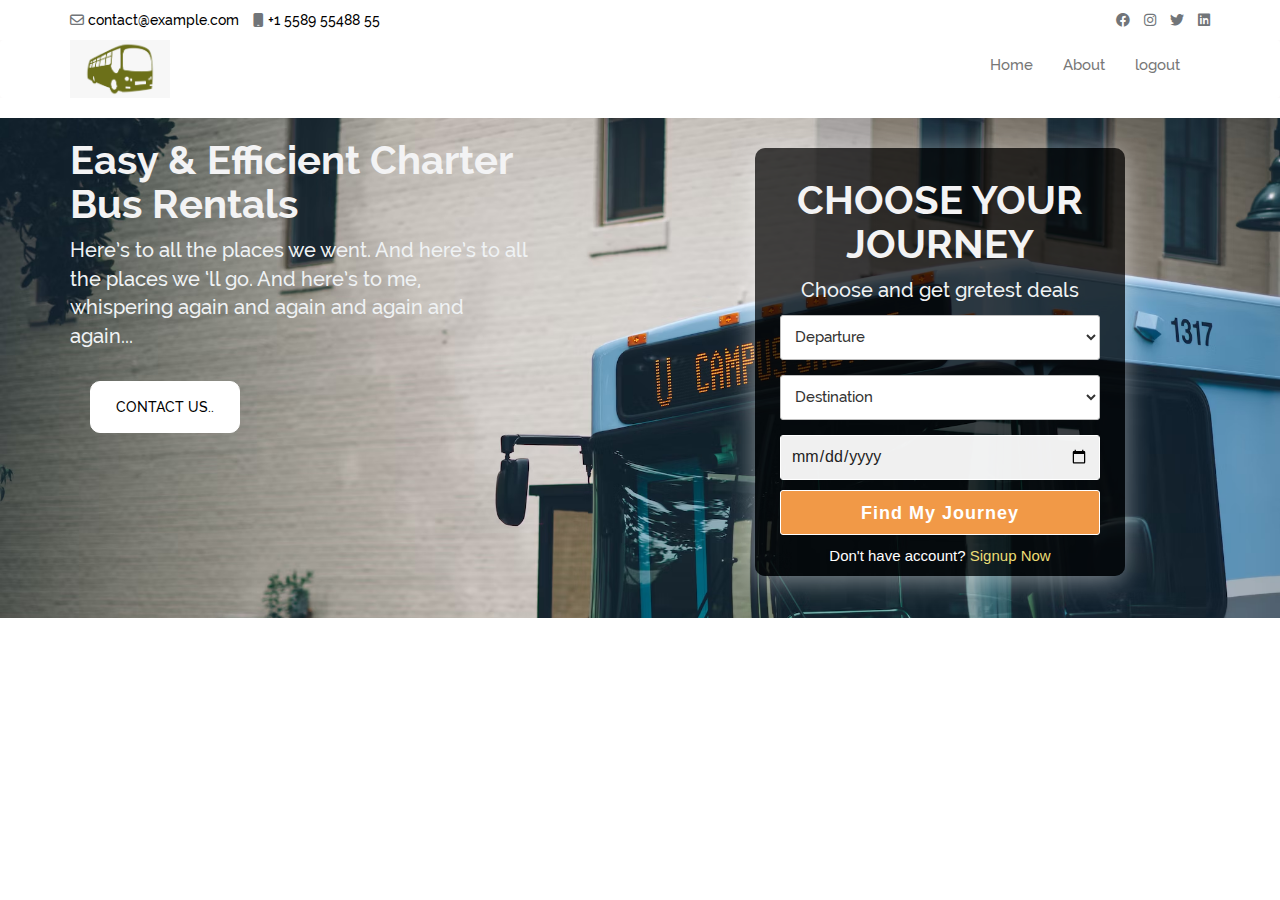
<file: bus ticket booking/index.html>
<!DOCTYPE html>
<html lang="en">
  <head>
    <title>Home Page</title>
    <meta charset="UTF-8" />
    <meta name="viewport" content="width=device-width, initial-scale=1.0" />
    <link rel="stylesheet" href="assets/css/all.css" />
    <link rel="stylesheet" href="./assets/css/style.css" />
    <link rel="stylesheet" href="assets/css/bootstrap.min.css" />
    <link rel="stylesheet" href="assets/css/stylesheet.css" />
  </head>

  <body>
    <div class="topHeader">
      <div class="container">
        <div class="row">
          <div class="col-xs-12 col-sm-6">
            <div class="contactInfo">
              <a href="mailto:contact@example.com"
                ><i class="fa-regular fa-envelope"></i> contact@example.com</a
              >
              <a href="tel:+1 55895548855">
                <i class="fa-solid fa-mobile"></i> +1 5589 55488 55</a
              >
            </div>
          </div>
          <div class="col-xs-12 col-sm-6">
            <div class="socialMedia">
              <a href="#"><i class="fa-brands fa-facebook"></i></a>
              <a href="#"><i class="fa-brands fa-instagram"></i></a>
              <a href="#"><i class="fa-brands fa-twitter"></i></a>
              <a href="#"><i class="fa-brands fa-linkedin"></i></a>
            </div>
          </div>
        </div>
      </div>
    </div>
    <header>
      <div class="navMenu">
        <nav class="navbar navbar-default">
          <div class="container">
            <div class="navbar-header">
              <button
                type="button"
                class="navbar-toggle"
                data-toggle="collapse"
                data-target="#myNavbar"
              >
                <span class="icon-bar"></span>
                <span class="icon-bar"></span>
                <span class="icon-bar"></span>
              </button>
              <a href="#" id="logo"
                ><img src="./assets/images/logo" alt="logo" width="100"
              /></a>
            </div>
            <div class="collapse navbar-collapse" id="myNavbar">
              <ul class="nav navbar-nav">
                <li><a href="#">Home</a></li>
                <li><a href="#">About</a></li>
                <li><a href="./pages/loginPage.html">logout</a></li>
              </ul>
            </div>
          </div>
        </nav>
      </div>
    </header>
    <section id="myHeader">
      <div class="backgroundimage">
        <div class="container">
          <div class="row">
            <div class="col-sm-5">
              <div class="text">
                <h1>Easy & Efficient Charter Bus Rentals</h1>
                <p>
                  Here’s to all the places we went. And here’s to all the places
                  we ‘ll go. And here’s to me, whispering again and again and
                  again and again...
                </p>
                <button type="button">CONTACT US..</button>
              </div>
            </div>
            <div class="col-sm-6 col-sm-offset-1">
              <div class="bg-img">
                <div class="content">
                  <h1>CHOOSE YOUR JOURNEY</h1>
                  <p>Choose and get gretest deals</p>
                  <form id="next">
                    <div class="form-group field">
                      <select id="field">
                        <option value="" selected="" hidden disabled>
                          Departure
                        </option>
                        <option value="Male">Chandigarh</option>
                        <option value="Female">Shimla</option>
                        <option value="Other">Manali</option>
                        <option value="Other">Rampur</option>
                      </select>
                    </div>
                    <span id="error"></span>
                    <div class="form-group field">
                      <select id="field1">
                        <option value="" selected="" hidden disabled>
                         Destination
                        </option>
                        <option value="Male">Chandigarh</option>
                        <option value="Female">Shimla</option>
                        <option value="Other">Manali</option>
                        <option value="Other">Rampur</option>
                      </select>
                    </div>
                    <span id="error1"></span>

                    <div class="field">
                      <input type="date" min="2023-12-04" />
                    </div>
                    <div class="field">
                      <input type="submit" id="goto" value="Find My Journey" />
                    </div>
                  </form>
                  <div class="signup">
                    Don't have account?
                    <a href="./pages/registrationForm.html">Signup Now</a>
                  </div>
                </div>
              </div>
            </div>
          </div>
        </div>
      </div>
    </section>

    <script src="./assets/js/homePage.js"></script>
  </body>
</html>
</file>
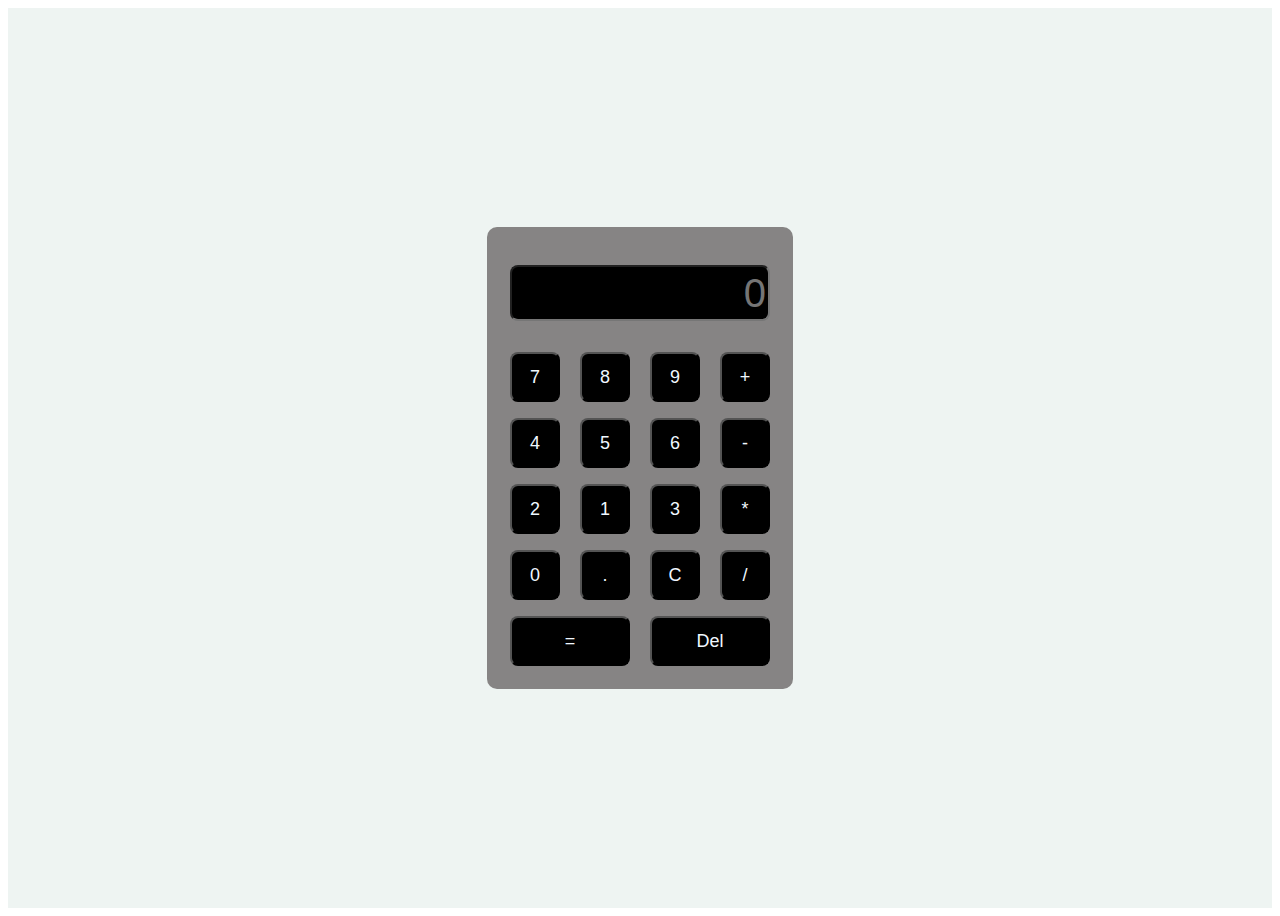
<file: calculator/index.html>
<!DOCTYPE html>
<html lang="en">
<head>
    <title>Document</title>
    <meta charset="UTF-8">
    <meta name="viewport" content="width=device-width, initial-scale=1.0">
    <link rel="stylesheet" href="./css/style.css">
</head>
<body>
    <div class="container">
        <div class="calculator">
            <form>
                <div class="display">
                    <input type="text" name="display" placeholder="0" id="disp" readonly>
                </div>
                <div>
                    <input type="button" value="7" onclick="fun(this.value)">
                    <input type="button" value="8" onclick="fun(this.value)">
                    <input type="button" value="9" onclick="fun(this.value)">
                    <input type="button" value="+" onclick="fun(this.value)">
                </div>
                <div>
                    <input type="button" value="4" onclick="fun(this.value)">
                    <input type="button" value="5" onclick="fun(this.value)">
                    <input type="button" value="6" onclick="fun(this.value)">
                    <input type="button" value="-" onclick="fun(this.value)">
                </div>
                <div>
                    <input type="button" value="2" onclick="fun(this.value)">
                    <input type="button" value="1" onclick="fun(this.value)">
                    <input type="button" value="3" onclick="fun(this.value)">
                    <input type="button" value="*" onclick="fun(this.value)">
                </div>
                <div>
                    <input type="button" value="0" onclick="fun(this.value)">
                    <input type="button" value="." onclick="fun(this.value)">
                    <input type="button" value="C" onclick="fun(this.value)">
                    <input type="button" value="/" onclick="fun(this.value)">
                </div>
                <div>
                    <input type="button" value="=" class="equal" style="width:120px" onclick="fun(this.value)">
                    <input type="button"  value="Del" class="equal" style="width:120px" onclick="fun(this.value)">
                </div>
            </form>
        </div>
    </div>
    <script src="./js/script.js"></script>
</body>
</html>
</file>
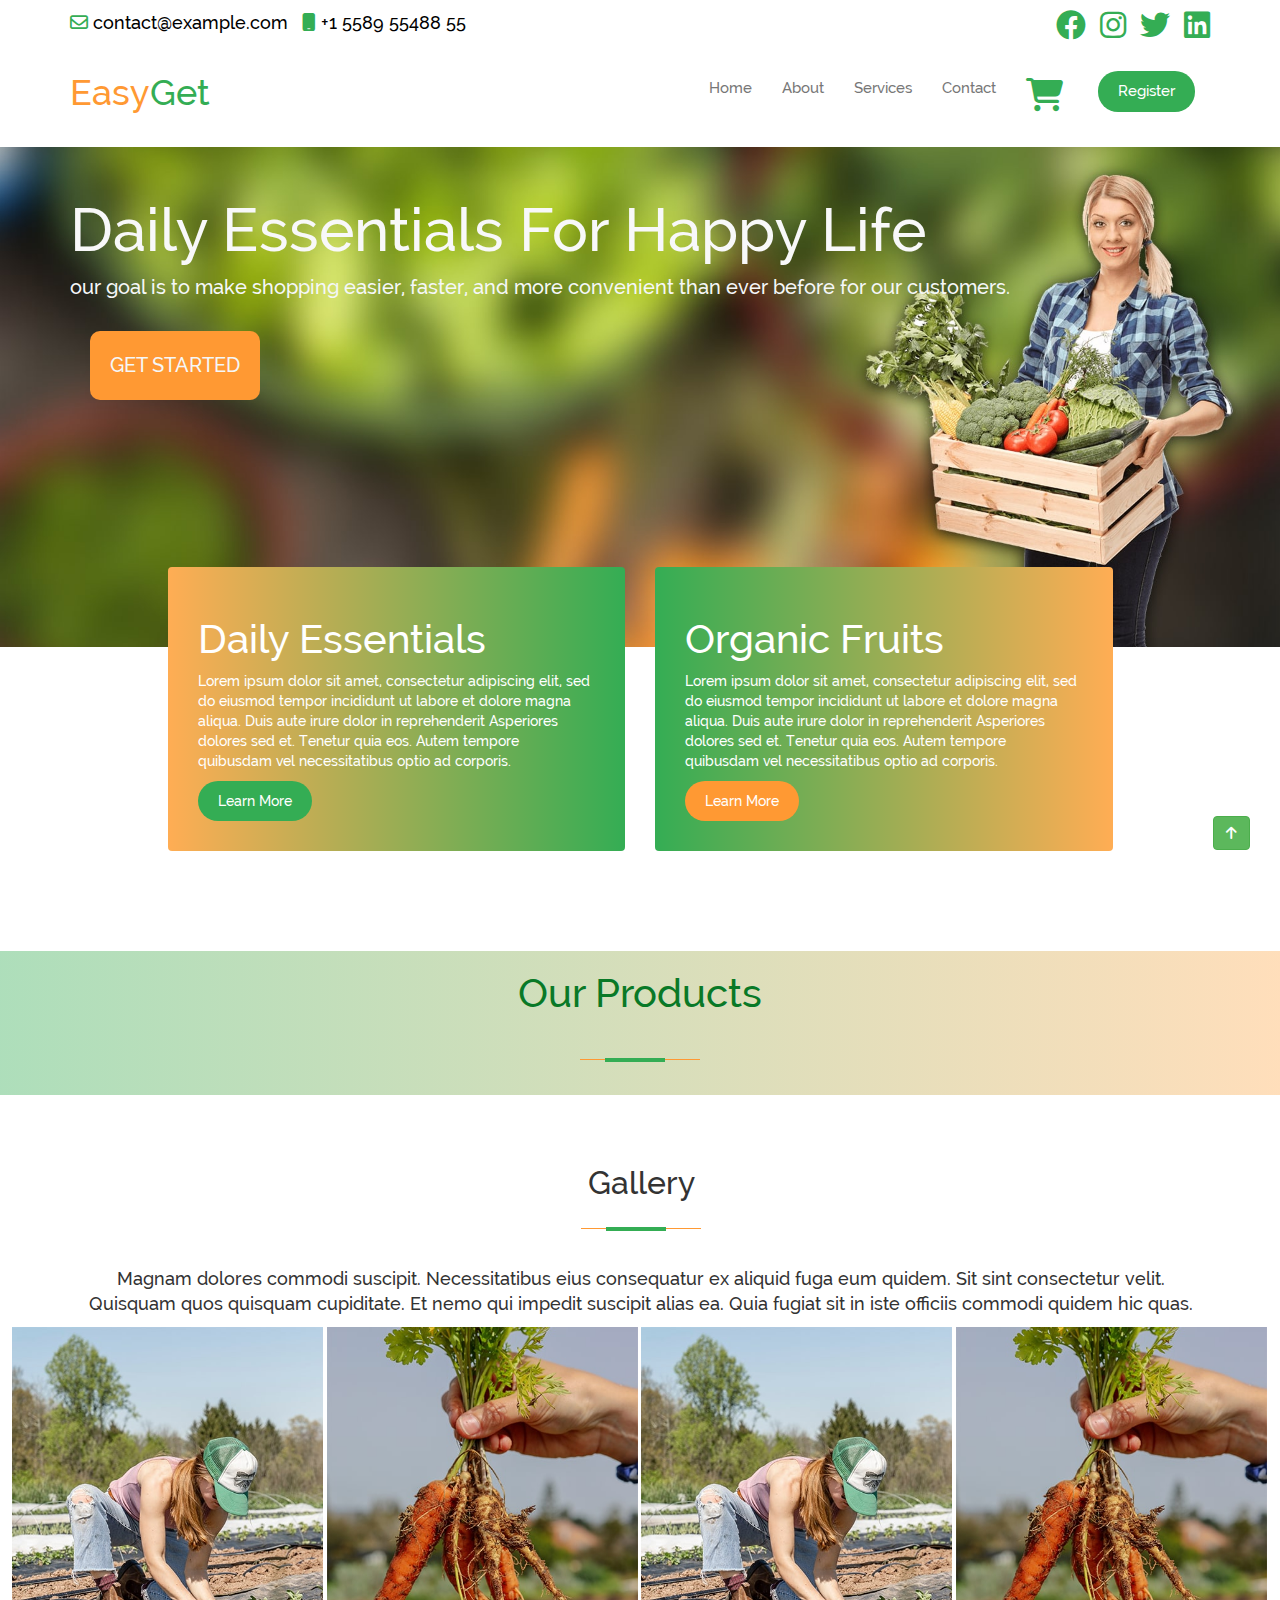
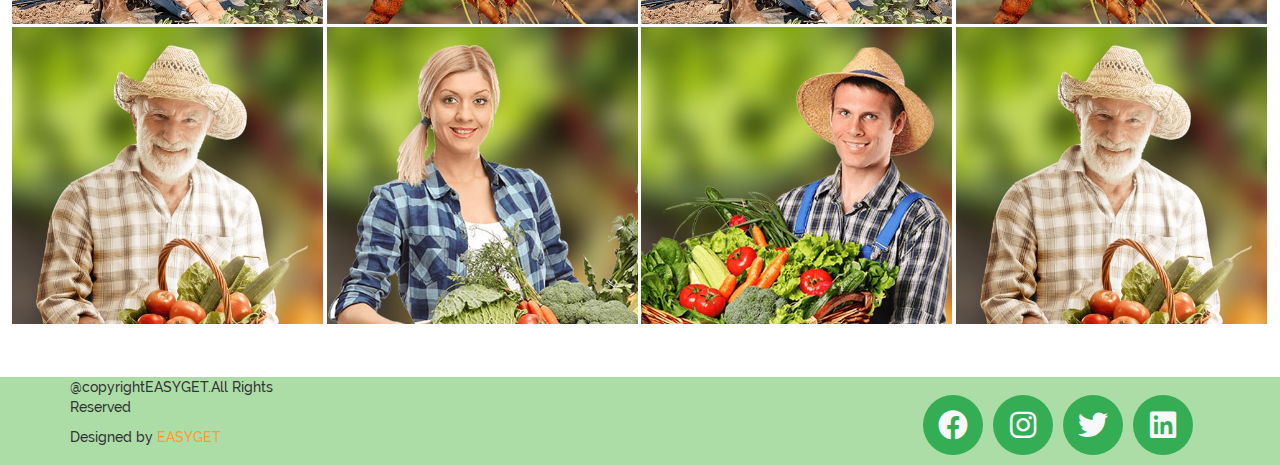
<file: final assignment javaScript/index.html>
<!DOCTYPE html>
<html lang="en">
  <head>
    <title>testing</title>
    <meta charset="UTF-8" />
    <meta name="viewport" content="width=device-width, initial-scale=1.0" />
    <link rel="stylesheet" href="assets/css/all.css" />
    <link rel="stylesheet" href="assets/css/style.css" />
    <link rel="stylesheet" href="assets/css/bootstrap.min.css" />
    <link rel="stylesheet" href="./assets/css/stylesheet.css" />
  </head>

  <body>
    <div class="topHeader">
      <div class="container">
        <div class="row">
          <div class="col-xs-12 col-sm-6">
            <div class="contactInfo">
              <a href="mailto:contact@example.com"
                ><i class="fa-regular fa-envelope"></i> contact@example.com</a
              >
              <a href="tel:+1 55895548855">
                <i class="fa-solid fa-mobile"></i> +1 5589 55488 55</a
              >
            </div>
          </div>
          <div class="col-xs-12 col-sm-6">
            <div class="socialMedia">
              <a href="#"><i class="fa-brands fa-facebook"></i></a>
              <a href="#"><i class="fa-brands fa-instagram"></i></a>
              <a href="#"><i class="fa-brands fa-twitter"></i></a>
              <a href="#"><i class="fa-brands fa-linkedin"></i></a>
            </div>
          </div>
        </div>
      </div>
    </div>
    <header>
      <div class="navMenu">
        <nav class="navbar navbar-default">
          <div class="container">
            <div class="navbar-header">
              <button
                type="button"
                class="navbar-toggle"
                data-toggle="collapse"
                data-target="#myNavbar"
              >
                <span class="icon-bar"></span>
                <span class="icon-bar"></span>
                <span class="icon-bar"></span>
              </button>
              <h1 id="header1">Easy<span>Get</span></h1>
            </div>
            <div class="collapse navbar-collapse" id="myNavbar">
              <ul class="nav navbar-nav">
                <li><a href="#">Home</a></li>
                <li><a href="#">About</a></li>
                <li><a href="#">Services</a></li>
                <li><a href="#">Contact</a></li>
                <li><a href="./pages/cart.html" ><button type="button" id="cart"><i class="fa-solid fa-cart-shopping"></i></button></a></li>
                <li>
                  <button type="button" class="makebutton navbar-btn" onclick="window.location.href='./pages/registration.html'">Register</button></a>
                </li>
              </ul>
            </div>
          </div>
        </nav>
      </div>
    </header>
    <section id="myHeader">
      <div class="backgroundimage">
        <div class="container">
          <div class="row">
            <div class="col-sm-12">
              <div class="text">
                <h1>Daily Essentials For Happy Life</h1>
                <p>
                  our goal is to make shopping easier, faster, and more
                  convenient than ever before for our customers. 
                </p>
                <button type="button">GET STARTED</button>
              </div>
            </div>
          </div>
        </div>
      </div>
    </section>
    <section class="cards">
        <div class="container">
            <div class="row">
                <div class="col-sm-5 col-sm-offset-1">
                    <div class="cardcontent">
                        <h3 class="headings">Daily Essentials</h3>
                        <p>Lorem ipsum dolor sit amet, consectetur adipiscing elit, sed do eiusmod tempor
                            incididunt ut labore et dolore magna aliqua. Duis aute irure dolor in
                            reprehenderit Asperiores dolores sed et. Tenetur quia eos. Autem tempore
                            quibusdam vel necessitatibus optio ad corporis.
                        </p>
                        <div class="textbtn">
                            <button type="button" class="makebutton">Learn More</button>
                        </div>
                    </div>
                </div>
                <div class="col-sm-5">
                    <div class="cardcontent1">
                        <h3 class="headings">Organic Fruits</h3>
                        <p>Lorem ipsum dolor sit amet, consectetur adipiscing elit, sed do eiusmod tempor
                            incididunt ut labore et dolore magna aliqua. Duis aute irure dolor in
                            reprehenderit Asperiores dolores sed et. Tenetur quia eos. Autem tempore
                            quibusdam vel necessitatibus optio ad corporis.
                        </p>
                        <div class="textbtn">
                            <button type="button" class="makebutton1">Learn More</button>
                        </div>
                    </div>
                </div>
            </div>
        </div>
    </section>        
    <section class="bg_clr">
        <div class="container">
            <div class="row">
                <div class="col-sm-12">
                  <h2 class="txt_clr">Our Products</h2>
                  <div class="lines">
                      <div class="twolines">
                          <div class="firstline">
                              <div class="secondline">
                              </div>
                          </div>
                      </div>
                  </div>
                    <div id="cards">
                    </div>
                </div>
            </div>
        </div>
    </section>
    <section class="gallery">
      <div class="container-fluid">
          <div class="gallery-title">
              <div class="row">
                  <div class="col-sm-12">
                      <h2>Gallery</h2>
                      <div class="lines">
                          <div class="twolines">
                              <div class="firstline">
                                  <div class="secondline">
                                  </div>
                              </div>
                          </div>
                      </div>
                      <p>Magnam dolores commodi suscipit. Necessitatibus eius consequatur ex aliquid fuga eum
                          quidem.
                          Sit sint consectetur velit. Quisquam quos quisquam cupiditate. Et nemo qui impedit
                          suscipit
                          alias ea. Quia fugiat sit in iste officiis commodi quidem hic quas.
                      </p>
                  </div>
              </div>
          </div>
          <div class="row">
              <div class="col-sm-3 rempadding">
                  <div class="galleryphoto">
                      <img src="assets/images/blog-1.jpg" class="img-responsive" alt="image1">
                  </div>
              </div>

              <div class="col-sm-3 rempadding">
                  <div class="galleryphoto">
                      <img src="assets/images/blog-2.jpg" class="img-responsive" alt="image1">
                  </div>
              </div>
              <div class="col-sm-3 rempadding">
                  <div class="galleryphoto">
                      <img src="assets/images/blog-1.jpg"class="img-responsive" alt="image1">
                  </div>
              </div>
              <div class="col-sm-3  rempadding">
                  <div class="galleryphoto">
                      <img src="assets/images/blog-2.jpg" class="img-responsive" alt="image1">
                  </div>
              </div>
          </div>
          <div class="row">
              <div class="col-sm-3  rempadding">
                  <div class="galleryphoto">
                      <img src="assets/images/team-1.jpg" class="img-responsive" alt="image1">
                  </div>
              </div>
              <div class="col-sm-3  rempadding">
                  <div class="galleryphoto">
                      <img src="assets/images/team-2.jpg" class="img-responsive" alt="image1">
                  </div>
              </div>
              <div class="col-sm-3 rempadding">
                  <div class="galleryphoto">
                      <img src="assets/images/team-3.jpg" class="img-responsive" alt="image1">
                  </div>
              </div>
              <div class="col-sm-3 rempadding">
                  <div class="galleryphoto">
                      <img src="assets/images/team-1.jpg" class="img-responsive" alt="image1">
                  </div>
              </div>
          </div>
      </div>
  </section>
<div class="gototop">
<a href="#myHeader" ><button id="hd1" type="button" class="btn btn-success"><i class="fa-solid fa-arrow-up fa-beat-fade"></i></button></a>
</div>
  <footer>
      <div class="container">
          <div class="row">
              <div class="col-sm-3">
                  <p>@copyrightEASYGET.All Rights Reserved</p>
                  <p>Designed by <span>EASYGET</span></p>
              </div>
              <div class="col-sm-3 col-sm-offset-6 socialicon">
                  <div class="social-box">
                      <i class="fa-brands fa-facebook" style="color:#f6f8fa;"></i>
                  </div>
                  <div class="social-box">
                      <i class="fa-brands fa-instagram" style="color:#f6f8fa;"></i>
                  </div>
                  <div class="social-box">
                      <i class="fa-brands fa-twitter" style="color:#f6f8fa;"></i>
                  </div>
                  <div class="social-box">
                      <i class="fa-brands fa-linkedin" style="color:#f6f8fa;"></i>
                  </div>
              </div>
          </div>
      </div>
  </footer>
    <script src="./assets/js/script.js"></script>
  </body>
</html>
</file>
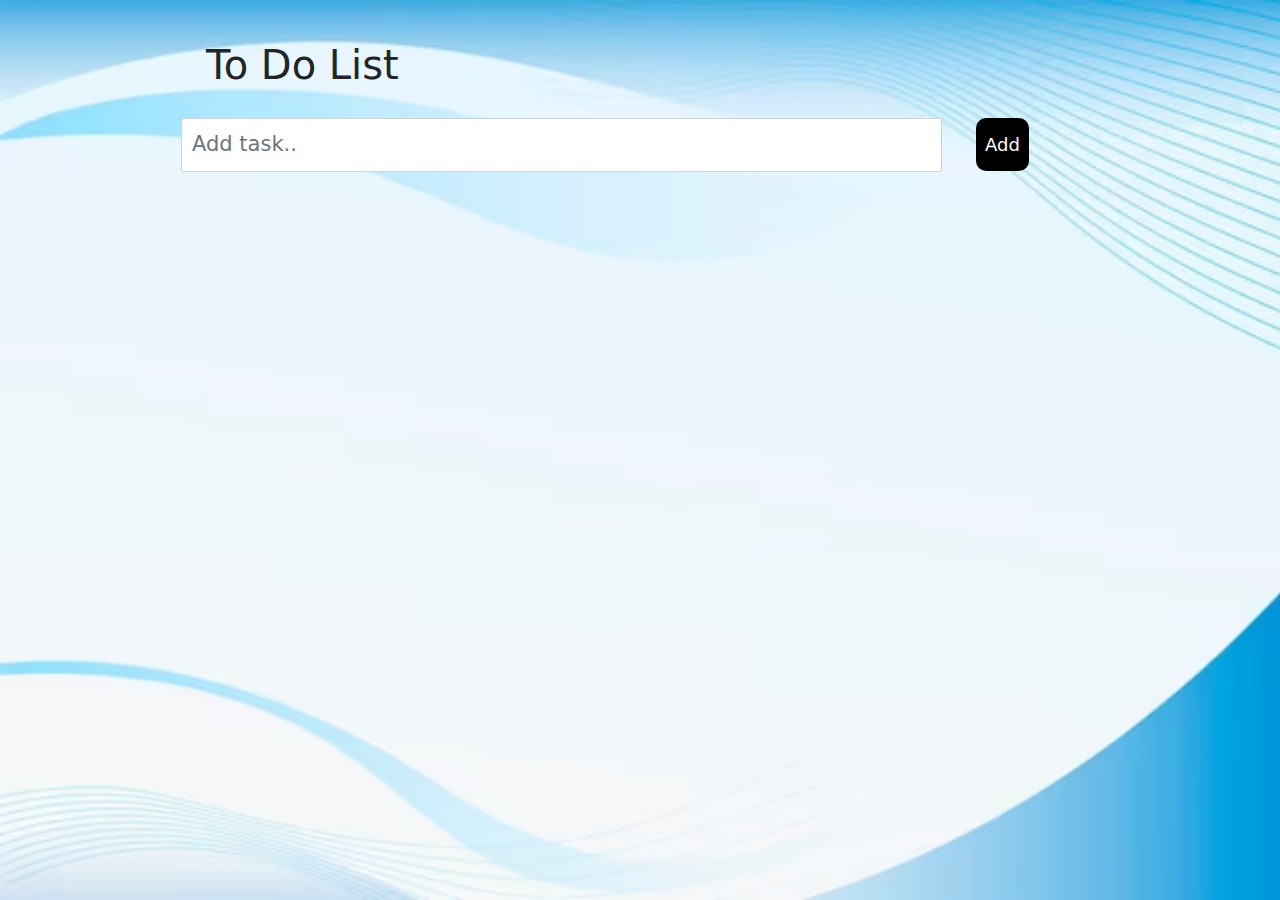
<file: New folder/index.html>
<!DOCTYPE html>
<html lang="en">
<head>
    <meta charset="UTF-8">
    <meta name="viewport" content="width=device-width, initial-scale=1.0">
    <title>To Do List</title>
    <link rel="stylesheet" href="./assest/css/bootstrap.min.css" type="text/css">
    <link rel="stylesheet" href="./assest/css/stylesheet.css">
    <link rel="stylesheet" href="./assest/css/all.css">
    <link rel="icon" href="./assest/images/favicon.jpg" type="images/jpg">
</head>

<body>
            <div class="container">
                      <div class="row">
                          <div class="col-10 offset-1 p-3">
                            <h1 class="text">To Do List </h1>
                            <div class="row">
                              <div class="col-sm-10 mt-1">
                                <input type="text" class="form-control display" placeholder="Add task.." id="textArea">
                                <p id="errorMessage"></p>
                              </div>
                              <div class="col-sm-2 mt-1">
                                <button  type="submit" onclick="addTask()" class="bg-black text-white">Add</button>  
                              </div>
                                <div class="col-sm-12" id="list">                        
                                </div>
                            </div>                            
                          </div>
                      </div>
                  </div>    
        <script src="./assest/js/bootstrap.bundle.js"></script>
        <script src="./assest/js/script.js"></script>
    </body>
</html>
</file>
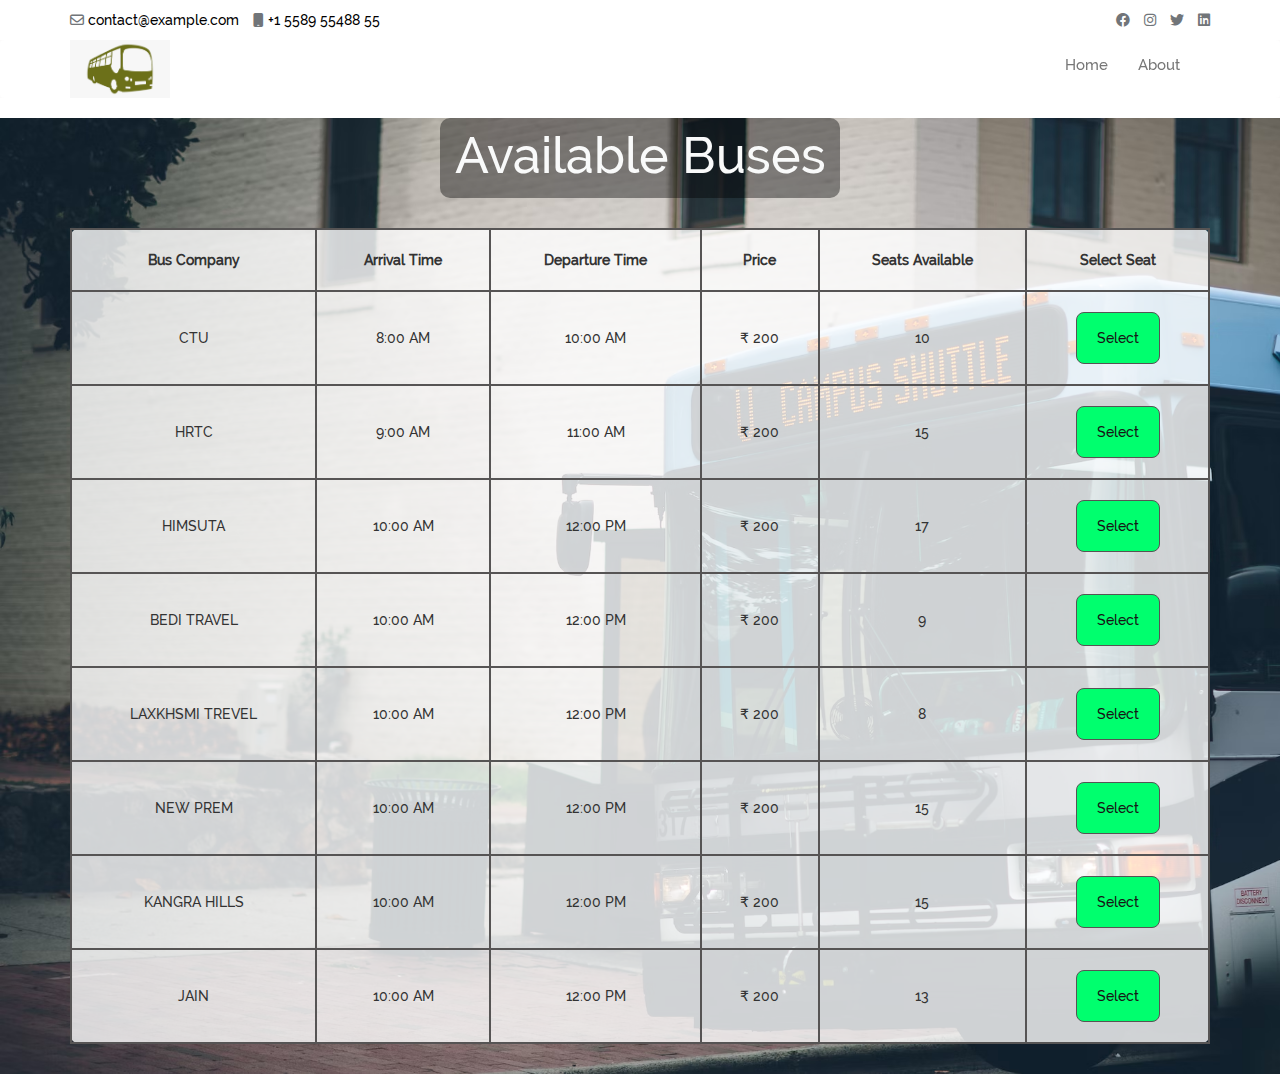
<file: bus ticket booking/pages/busList.html>
<!DOCTYPE html>
<html lang="en">
  <head>
    <title>Bus list</title>
    <meta charset="UTF-8" />
    <meta name="viewport" content="width=device-width, initial-scale=1.0" />
    <link rel="stylesheet" href="../assets/css/all.css" />
    <link rel="stylesheet" href="../assets/css/style.css" />
    <link rel="stylesheet" href="../assets/css/bootstrap.min.css" />
    <link rel="stylesheet" href="../assets/css/stylesheet.css" />
    <link rel="stylesheet" href="../assets/css/busList.css" />
  </head>

  <body>
    <div class="topHeader">
      <div class="container">
        <div class="row">
          <div class="col-xs-12 col-sm-6">
            <div class="contactInfo">
              <a href="mailto:contact@example.com"
                ><i class="fa-regular fa-envelope"></i> contact@example.com</a
              >
              <a href="tel:+1 55895548855">
                <i class="fa-solid fa-mobile"></i> +1 5589 55488 55</a
              >
            </div>
          </div>
          <div class="col-xs-12 col-sm-6">
            <div class="socialMedia">
              <a href="#"><i class="fa-brands fa-facebook"></i></a>
              <a href="#"><i class="fa-brands fa-instagram"></i></a>
              <a href="#"><i class="fa-brands fa-twitter"></i></a>
              <a href="#"><i class="fa-brands fa-linkedin"></i></a>
            </div>
          </div>
        </div>
      </div>
    </div>
    <header>
      <div class="navMenu">
        <nav class="navbar navbar-default">
          <div class="container">
            <div class="navbar-header">
              <button
                type="button"
                class="navbar-toggle"
                data-toggle="collapse"
                data-target="#myNavbar"
              >
                <span class="icon-bar"></span>
                <span class="icon-bar"></span>
                <span class="icon-bar"></span>
              </button>
              <a href="#" id="logo"><img src="../assets/images/logo" alt="logo" width="100"></a>
            </div>
            <div class="collapse navbar-collapse" id="myNavbar">
              <ul class="nav navbar-nav">
                <li><a href="#">Home</a></li>
                <li><a href="#">About</a></li>
              </ul>
            </div>
          </div>
        </nav>
      </div>
    </header>
<section>
     <div class="bgCol"><h1>Available Buses</h1></div>
    <div id="busList" class="container margin">
        <table>
            <thead>
                <tr>
                    <th>Bus Company</th>
                    <th>Arrival Time</th>
                    <th>Departure Time</th>
                    <th>Price</th>
                    <th>Seats Available</th>
                    <th>Select Seat</th>
                </tr>
            </thead>
            <tbody>
                <tr>
                    <td>CTU</td>
                    <td>8:00 AM</td>
                    <td>10:00 AM</td>
                    <td>&#8377 200</td>
                    <td>10</td>
                    <td><button class="selectSeat" onclick="window.location.href ='../pages/busSeats.html' ">Select</button></td>
                </tr>
                <tr>
                    <td>HRTC</td>
                    <td>9:00 AM</td>
                    <td>11:00 AM</td>
                    <td>&#8377 200</td>
                    <td>15</td>
                    <td><button class="selectSeat" onclick="window.location.href ='../pages/busSeats.html' ">Select</button></td>
                </tr>
                <tr>
                    <td>HIMSUTA</td>
                    <td>10:00 AM</td>
                    <td>12:00 PM</td>
                    <td>&#8377 200</td>
                    <td>17</td>
                    <td><button class="selectSeat" onclick="window.location.href ='../pages/busSeats.html' ">Select</button></td>
                </tr>
                <tr>
                    <td>BEDI TRAVEL</td>
                    <td>10:00 AM</td>
                    <td>12:00 PM</td>
                    <td>&#8377 200</td>
                    <td>9</td>
                    <td><button class="selectSeat" onclick="window.location.href ='../pages/busSeats.html' ">Select</button></td>
                </tr>
                <tr>
                    <td>LAXKHSMI TREVEL</td>
                    <td>10:00 AM</td>
                    <td>12:00 PM</td>
                    <td>&#8377 200</td>
                    <td>8</td>
                    <td><button class="selectSeat" onclick="window.location.href ='../pages/busSeats.html' ">Select</button></td>
                </tr>
                <tr>
                    <td>NEW PREM</td>
                    <td>10:00 AM</td>
                    <td>12:00 PM</td>
                    <td>&#8377 200</td>
                    <td>15</td>
                    <td><button class="selectSeat" onclick="window.location.href ='../pages/busSeats.html' ">Select</button></td>
                </tr>
                <tr>
                    <td>KANGRA HILLS</td>
                    <td>10:00 AM</td>
                    <td>12:00 PM</td>
                    <td>&#8377 200</td>
                    <td>15</td>
                    <td><button class="selectSeat" onclick="window.location.href ='../pages/busSeats.html' ">Select</button></td>
                </tr>
                <tr>
                    <td>JAIN</td>
                    <td>10:00 AM</td>
                    <td>12:00 PM</td>
                    <td>&#8377 200</td>
                    <td>13</td>
                    <td><button class="selectSeat" onclick="window.location.href ='../pages/busSeats.html' ">Select</button></td>
                </tr>
                
            </tbody>
        </table>
    </div>

</section>
</file>
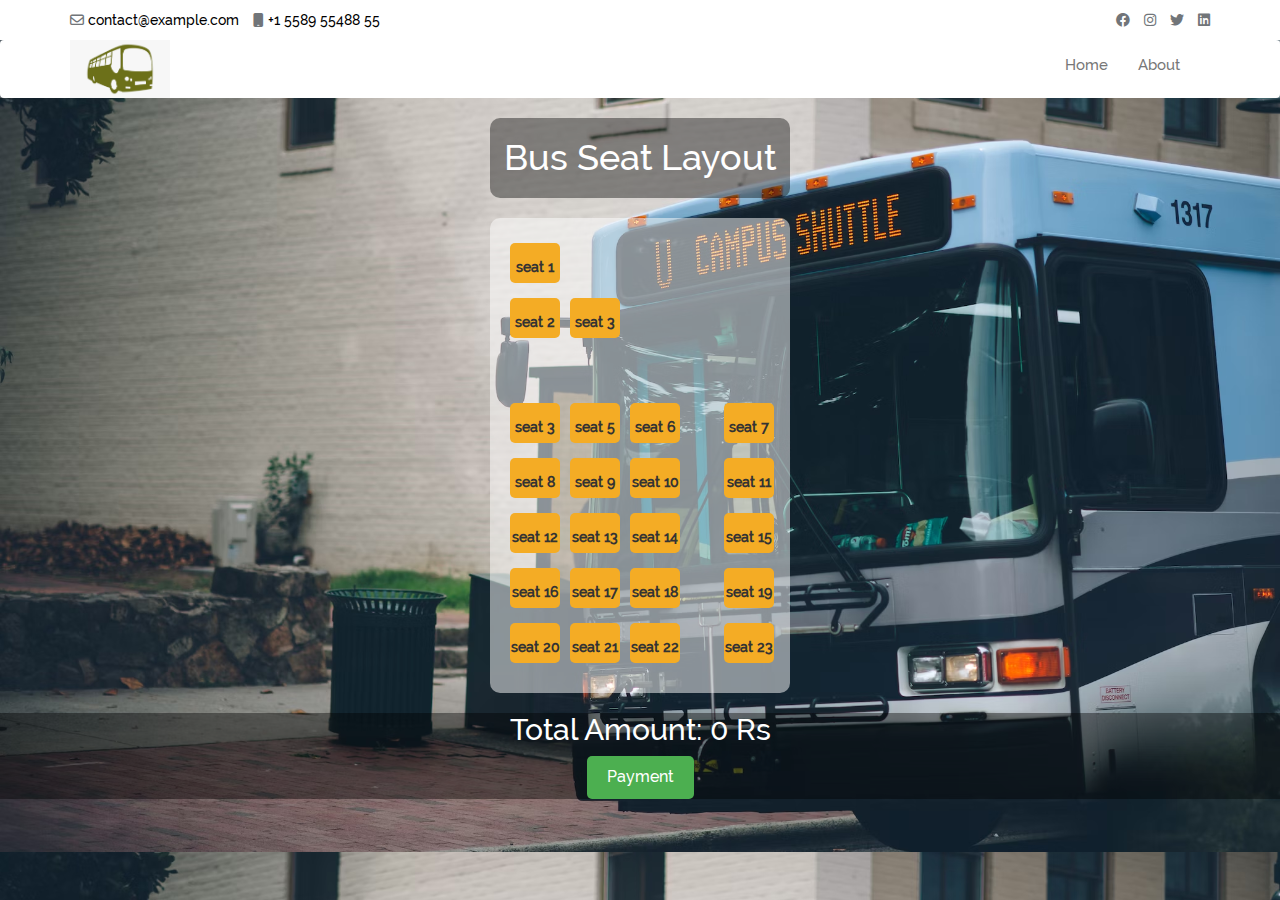
<file: bus ticket booking/pages/busSeats.html>
<!DOCTYPE html>
<html lang="en">
  <head>
    <title>Bus seat layout</title>
    <meta charset="UTF-8" />
    <meta name="viewport" content="width=device-width, initial-scale=1.0" />
    <link rel="stylesheet" href="../assets/css/all.css" />
    <link rel="stylesheet" href="../assets/css/style.css" />
    <link rel="stylesheet" href="../assets/css/bootstrap.min.css" />
    <link rel="stylesheet" href="../assets/css/stylesheet.css" />
    <link rel="stylesheet" href="../assets/css/busSeats.css">
  </head>

  <body>
    <div class="topHeader">
      <div class="container">
        <div class="row">
          <div class="col-xs-12 col-sm-6">
            <div class="contactInfo">
              <a href="mailto:contact@example.com"
                ><i class="fa-regular fa-envelope"></i> contact@example.com</a
              >
              <a href="tel:+1 55895548855">
                <i class="fa-solid fa-mobile"></i> +1 5589 55488 55</a
              >
            </div>
          </div>
          <div class="col-xs-12 col-sm-6">
            <div class="socialMedia">
              <a href="#"><i class="fa-brands fa-facebook"></i></a>
              <a href="#"><i class="fa-brands fa-instagram"></i></a>
              <a href="#"><i class="fa-brands fa-twitter"></i></a>
              <a href="#"><i class="fa-brands fa-linkedin"></i></a>
            </div>
          </div>
        </div>
      </div>
    </div>
    <header>
      <div class="navMenu">
        <nav class="navbar navbar-default">
          <div class="container">
            <div class="navbar-header">
              <button
                type="button"
                class="navbar-toggle"
                data-toggle="collapse"
                data-target="#myNavbar"
              >
                <span class="icon-bar"></span>
                <span class="icon-bar"></span>
                <span class="icon-bar"></span>
              </button>
              <a href="#" id="logo"
                ><img src="../assets/images/logo" alt="logo" width="100"
              /></a>
            </div>
            <div class="collapse navbar-collapse" id="myNavbar">
              <ul class="nav navbar-nav">
                <li><a href="#">Home</a></li>
                <li><a href="#">About</a></li>
              </ul>
            </div>
          </div>
        </nav>
      </div>
    </header>
    <section>
    <div class="heading1"><h1>Bus Seat Layout</h1></div>
    <div class="bus">  
      <ol class="seatsBuses">
        <li class="row row--1">
          <ol class="seats" type="A">
            <li class="seat">
              <input type="checkbox" id="1A" />
              <label for="1A">seat 1</label>
            </li>
          </ol>
        </li>
        <li class="row row--2">
          <ol class="seats" type="A">
            <li class="seat seat2">
              <input type="checkbox" id="2A" />
              <label for="2A">seat 2</label>
            </li>
            <li class="seat">
              <input type="checkbox" id="2B" />
              <label for="2B">seat 3</label>
            </li>
          </ol>
        </li>
        <li class="row row--3">
          <ol class="seats" type="A">
            <li class="seat">
              <input type="checkbox" id="3A" />
              <label for="3A">seat 3</label>
            </li>
            <li class="seat">
              <input type="checkbox" id="3B" />
              <label for="3B">seat 5</label>
            </li>
            <li class="seat">
              <input type="checkbox" class="Margin" id="3D" />
              <label for="3D">seat 6</label>
            </li>
            <li class="seat">
              <input type="checkbox" id="3E" />
              <label for="3E">seat 7</label>
            </li>
          </ol>
        </li>
        <li class="row row--4">
          <ol class="seats" type="A">
            <li class="seat">
              <input type="checkbox" id="4A" />
              <label for="4A">seat 8</label>
            </li>
            <li class="seat">
              <input type="checkbox" id="4B" />
              <label for="4B">seat 9</label>
            </li>
            <li class="seat">
              <input type="checkbox" class="Margin"  id="4D" />
              <label for="4D">seat 10</label>
            </li>
            <li class="seat">
              <input type="checkbox" id="4E" />
              <label for="4E">seat 11</label>
            </li>

          </ol>
        </li>
        <li class="row row--5">
          <ol class="seats" type="A">
            <li class="seat">
              <input type="checkbox" id="5A" />
              <label for="5A">seat 12</label>
            </li>
            <li class="seat">
              <input type="checkbox" id="5B" />
              <label for="5B">seat 13</label>
            </li>
            <li class="seat">
              <input type="checkbox" class="Margin"  id="5D" />
              <label for="5D">seat 14</label>
            </li>
            <li class="seat">
              <input type="checkbox" id="5E" />
              <label for="5E">seat 15</label>
            </li>

          </ol>
        </li>
        <li class="row row--6">
          <ol class="seats" type="A">
            <li class="seat">
              <input type="checkbox" id="6A" />
              <label for="6A">seat 16</label>
            </li>
            <li class="seat">
              <input type="checkbox" id="6B" />
              <label for="6B">seat 17</label>
            </li>
            <li class="seat">
              <input type="checkbox" class="Margin"  id="6D" />
              <label for="6D">seat 18</label>
            </li>
            <li class="seat">
              <input type="checkbox" id="6E" />
              <label for="6E">seat 19</label>
            </li>

          </ol>
        </li>
        <li class="row row--7">
          <ol class="seats" type="A">
            <li class="seat">
              <input type="checkbox" id="7A" />
              <label for="7A">seat 20</label>
            </li>
            <li class="seat">
              <input type="checkbox" id="7B" />
              <label for="7B">seat 21</label>
            </li>
            <li class="seat">
              <input type="checkbox" class="Margin" id="7D" />
              <label for="7D">seat 22</label>
            </li>
            <li class="seat">
              <input type="checkbox" id="7E" />
              <label for="7E">seat 23</label>
            </li>
          </ol>
        </li>
        </li>
      </ol>
    </div>
    <div class="total-amount" style="text-align: center; margin-top: 20px;color: #fff; background-color: rgba(0,0,0,0.4);">
        <h2>Total Amount: <span class="total-amount-value">0</span> Rs</h2>
        <button class="payment-button" onclick="generateInvoice()">Payment</button>
    </div>
  </section>
<script src="../assets/js/busSeats.js" ></script>
</body>
</html>
</file>
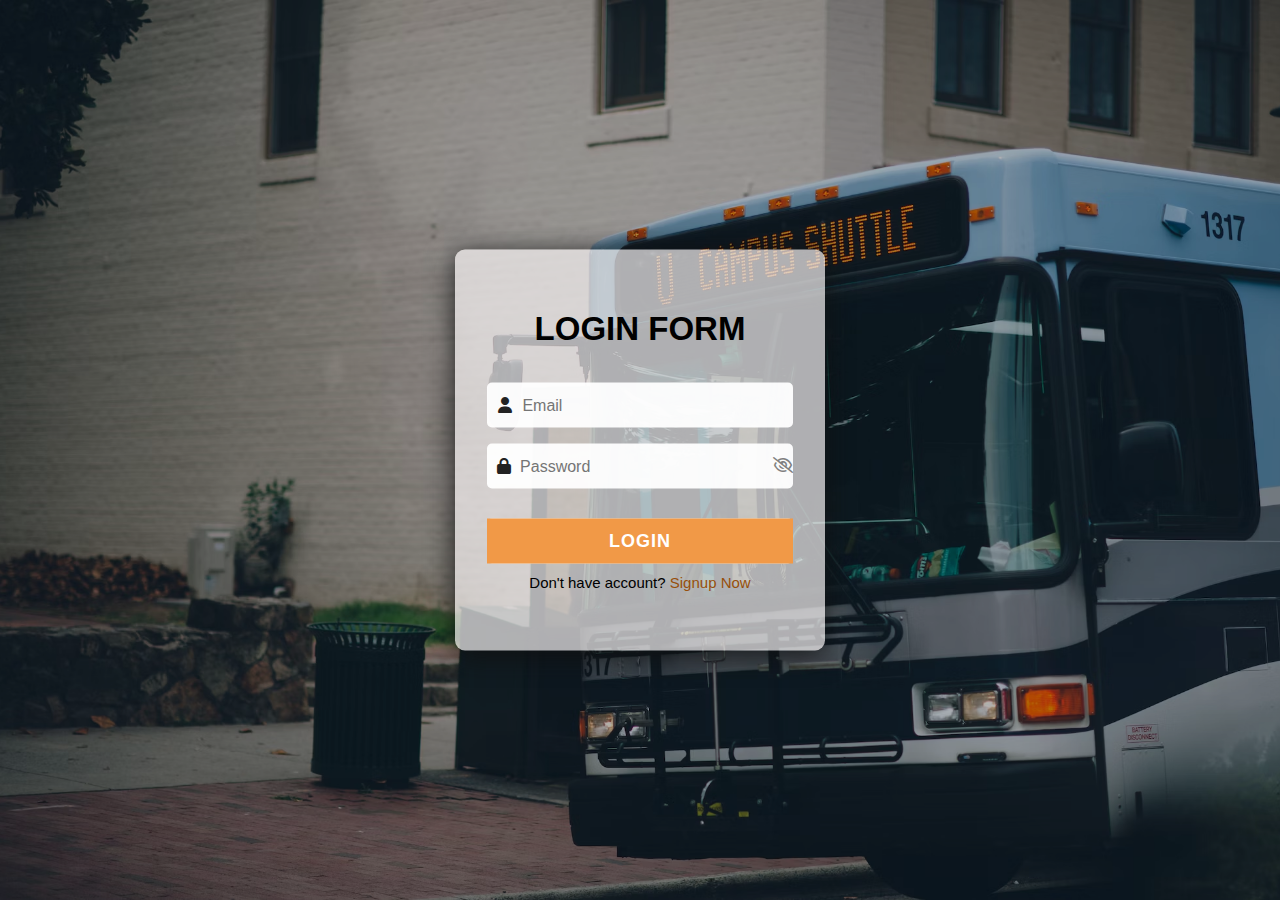
<file: bus ticket booking/pages/loginPage.html>
<!DOCTYPE html>
<html lang="en" dir="ltr">
   <head>
      <meta charset="utf-8">
      <title>Login Form</title>
      <link rel="stylesheet" href="../assets/css/loginPage.css">
      <link rel="stylesheet" href="https://cdnjs.cloudflare.com/ajax/libs/font-awesome/5.15.3/css/all.min.css"/>
      <link rel="stylesheet" href="https://cdnjs.cloudflare.com/ajax/libs/font-awesome/6.2.1/css/all.min.css" />
   </head>
   <body>
      <div class="bg-img">
         <div class="content">
            <header>LOGIN FORM</header>
            <form id="loginForm">
               <div class="field">
                  <span class="fa fa-user"></span>
                  <input type="text" id="email" required placeholder="Email">
               </div>
               <div class="field space">
                  <span class="fa fa-lock"></span>
                  <input type="password" id="password" class="pass-key" required placeholder="Password">
                  <i class="fa-regular fa-eye-slash" id="eye" onclick="togglePasswordVisibility()" style="margin-top: 13px; color:grey"></i>
               </div>
               <div class="field">
                  <input type="submit" value="LOGIN">
               </div>
            </form>
            <div class="signup">
               Don't have account?
               <a href="../index.html">Signup Now</a>
            </div>
         </div>
      </div>
      <script src="../assets/js/loginPage.js"></script>
   </body>
</html>
</file>
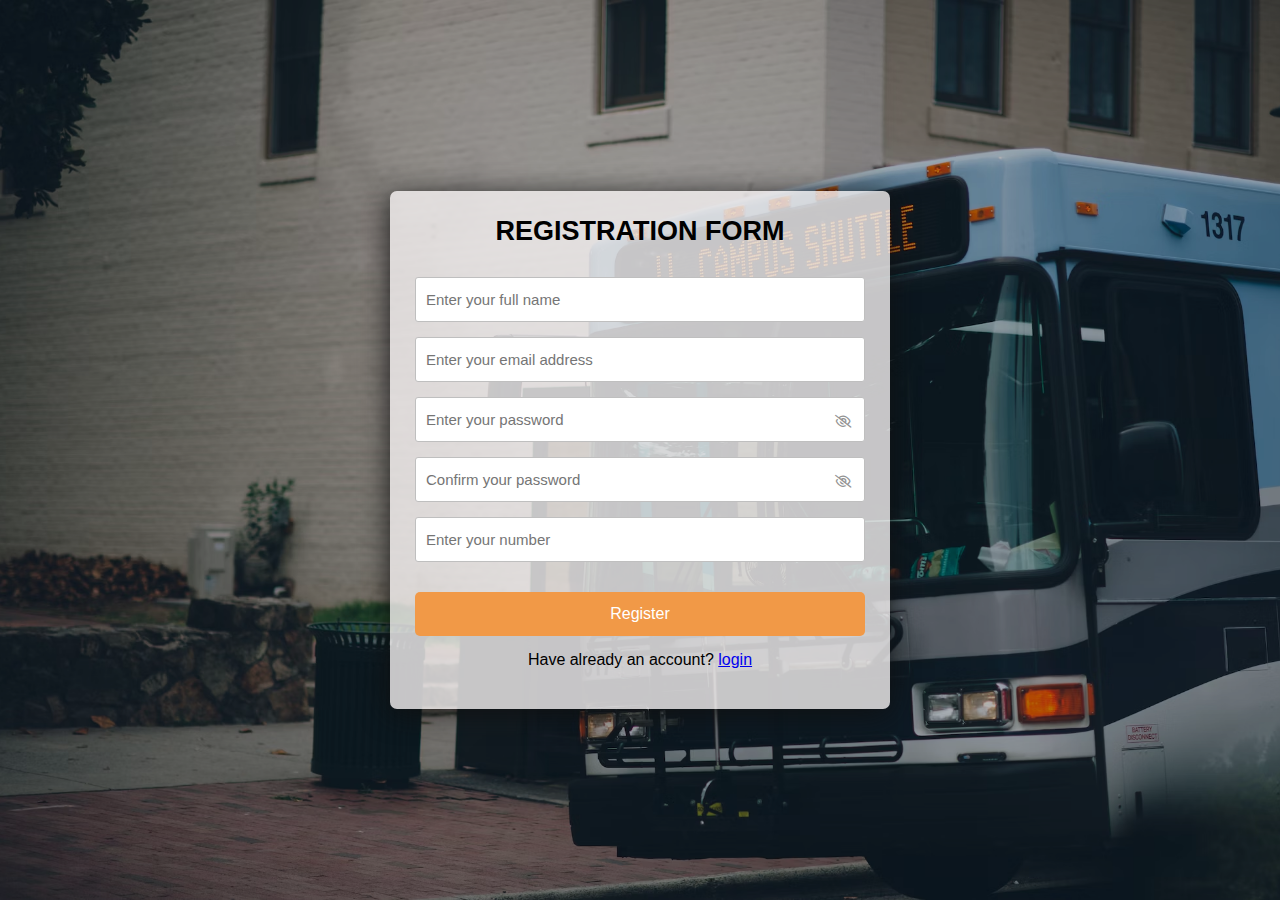
<file: bus ticket booking/pages/registrationForm.html>
<!DOCTYPE html>
<html lang="en">
  <head>
    <meta charset="UTF-8">
    <meta name="viewport" content="width=device-width, initial-scale=1.0">
    <title>Registration Form</title>
    <link rel="stylesheet" href="../assets/css/registrationFormStyle.css">
    <link rel="stylesheet" href="https://cdnjs.cloudflare.com/ajax/libs/font-awesome/6.2.1/css/all.min.css" />
  </head>
  <body>
    <form>
      <h1>REGISTRATION FORM</h1>
      <div class="form-group fullname">
        <input type="text" id="fullname" placeholder="Enter your full name">
        <small id="fullnameError"></small>  
      <div class="form-group email">  
        <input type="text" id="email" placeholder="Enter your email address">
        <small id="emailError"></small> 
      </div>
      <div class="form-group password">
        <input type="password" id="password" placeholder="Enter your password">
        <i class="fa-regular fa-eye-slash" id="eye" onclick="togglePasswordVisibility()"></i>
        <small id="passwordError"></small> 
      </div>
      <div class="form-group confirmpassword">
        <input type="password" id="confirmPassword" placeholder="Confirm your password">
        <i class="fa-regular fa-eye-slash" id="eye1" onclick="toggleConfirmPasswordVisibility()"></i>
        <small id="confirmPasswordError"></small> 
       
      </div>
      <div class="form-group date">
        <input type="tel" id="phone" placeholder="Enter your number">
        <small id="phoneError"></small> 
      </div>
      <div class="form-group submit-btn">
        <input type="submit" id="submitBtn" value="Register">
      </div>
      <div class="signup" style="text-align: center;" >
       Have already an account?
        <a href="./loginPage.html">login</a>
     </div>
    </form>
    <script src="../assets/js/RegistrationForm.js"></script>
  </body>
</html>
</file>
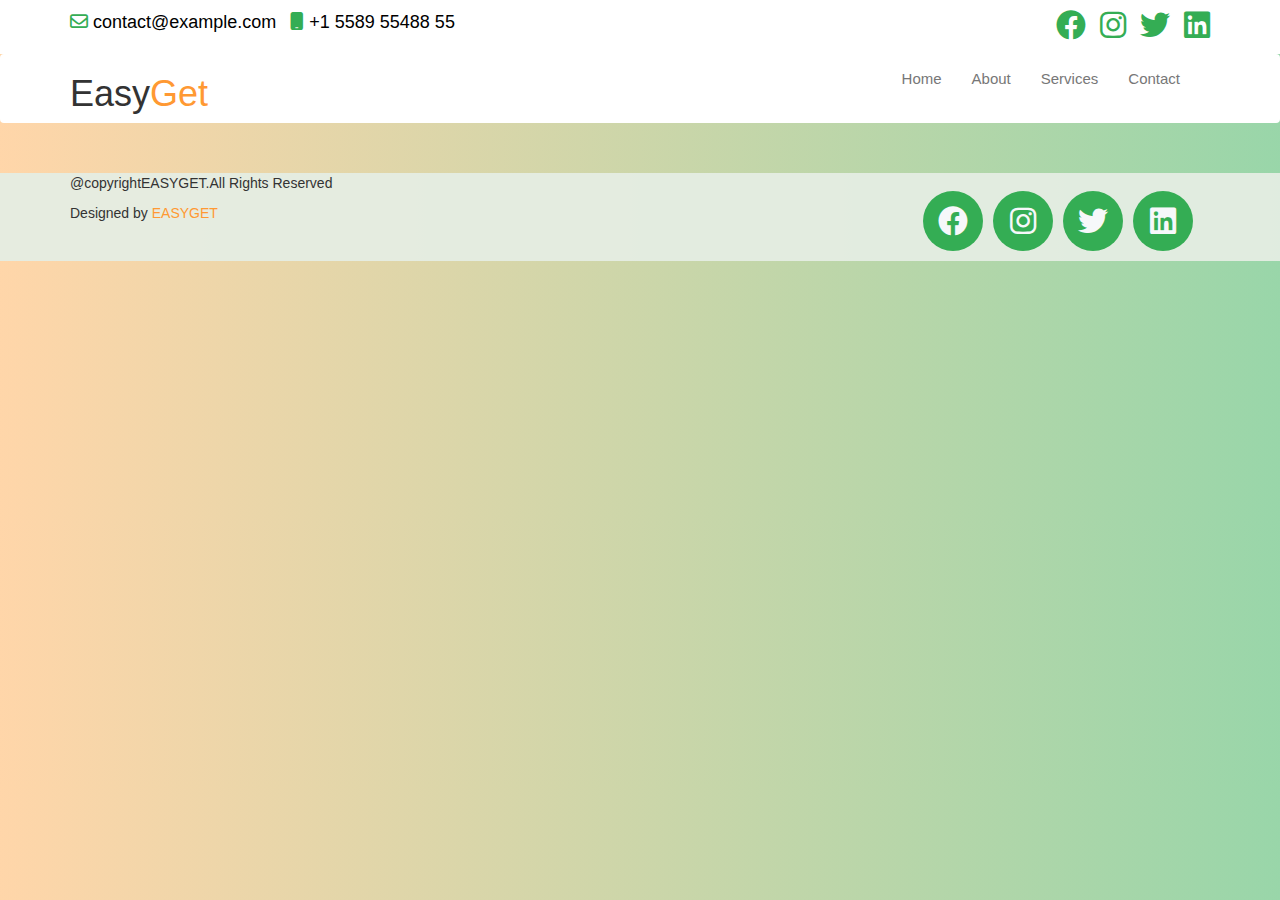
<file: final assignment javaScript/pages/cart.html>
<!DOCTYPE html>
<html lang="en">
<head>
    <meta charset="UTF-8">
    <meta name="viewport" content="width=device-width, initial-scale=1.0">
    <link rel="stylesheet" href="../assets/css/cart.css">
    <link rel="stylesheet" href="../assets/css/all.css" />
    <link rel="stylesheet" href="../assets/css/bootstrap.min.css" />
    <link rel="stylesheet" href="../assets/css/stylesheet.css" />
    <title>Cart</title>
</head>
<body>
  <div class="topHeader">
    <div class="container">
      <div class="row">
        <div class="col-xs-12 col-sm-6">
          <div class="contactInfo">
            <a href="mailto:contact@example.com"
              ><i class="fa-regular fa-envelope"></i> contact@example.com</a
            >
            <a href="tel:+1 55895548855">
              <i class="fa-solid fa-mobile"></i> +1 5589 55488 55</a
            >
          </div>
        </div>
        <div class="col-xs-12 col-sm-6">
          <div class="socialMedia">
            <a href="#"><i class="fa-brands fa-facebook"></i></a>
            <a href="#"><i class="fa-brands fa-instagram"></i></a>
            <a href="#"><i class="fa-brands fa-twitter"></i></a>
            <a href="#"><i class="fa-brands fa-linkedin"></i></a>
          </div>
        </div>
      </div>
    </div>
  </div>
  <header>
    <div class="navMenu">
      <nav class="navbar navbar-default">
        <div class="container">
          <div class="navbar-header">
            <button
              type="button"
              class="navbar-toggle"
              data-toggle="collapse"
              data-target="#myNavbar"
            >
              <span class="icon-bar"></span>
              <span class="icon-bar"></span>
              <span class="icon-bar"></span>
            </button>
            <h1 id="header1">Easy<span>Get</span></h1>
          </div>
          <div class="collapse navbar-collapse" id="myNavbar">
            <ul class="nav navbar-nav">
              <li><a href="#">Home</a></li>
              <li><a href="#">About</a></li>
              <li><a href="#">Services</a></li>
              <li><a href="#">Contact</a></li>
            </ul>
          </div>
        </div>
      </nav>
    </div>
  </header> 
    <div id="cart_items"></div>
    <footer>
      <div class="container">
          <div class="row">
              <div class="col-sm-3">
                  <p>@copyrightEASYGET.All Rights Reserved</p>
                  <p>Designed by <span>EASYGET</span></p>
              </div>
              <div class="col-sm-3 col-sm-offset-6 socialicon">
                  <div class="social-box">
                      <i class="fa-brands fa-facebook" style="color:#f6f8fa;"></i>
                  </div>
                  <div class="social-box">
                      <i class="fa-brands fa-instagram" style="color:#f6f8fa;"></i>
                  </div>
                  <div class="social-box">
                      <i class="fa-brands fa-twitter" style="color:#f6f8fa;"></i>
                  </div>
                  <div class="social-box">
                      <i class="fa-brands fa-linkedin" style="color:#f6f8fa;"></i>
                  </div>
              </div>
          </div>
      </div>
  </footer>
    <script src="../assets/js/cart.js"></script>
</body>
</html>
</file>
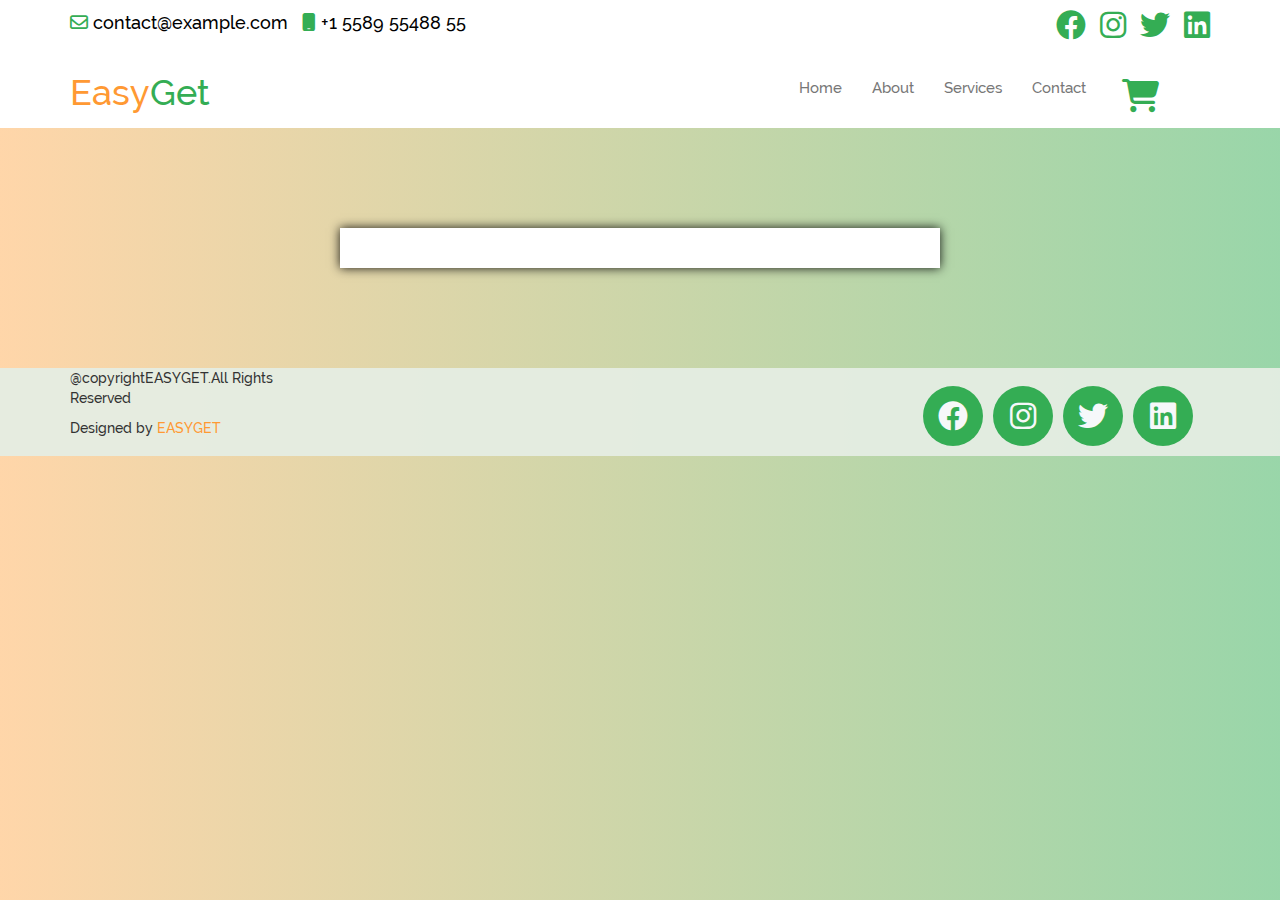
<file: final assignment javaScript/pages/description.html>
<!DOCTYPE html>
<html lang="en">
<head>
    <meta charset="UTF-8">
    <meta name="viewport" content="width=device-width, initial-scale=1.0">
    <link rel="stylesheet" href="../assets/css/description.css">
    <link rel="stylesheet" href="../assets/css/all.css" />
    <link rel="stylesheet" href="../assets/css/bootstrap.min.css" />
    <link rel="stylesheet" href="../assets/css/stylesheet.css" />
    <title>Document</title>
</head>
<div class="topHeader">
    <div class="container">
      <div class="row">
        <div class="col-xs-12 col-sm-6">
          <div class="contactInfo">
            <a href="mailto:contact@example.com"
              ><i class="fa-regular fa-envelope"></i> contact@example.com</a
            >
            <a href="tel:+1 55895548855">
              <i class="fa-solid fa-mobile"></i> +1 5589 55488 55</a
            >
          </div>
        </div>
        <div class="col-xs-12 col-sm-6">
          <div class="socialMedia">
            <a href="#"><i class="fa-brands fa-facebook"></i></a>
            <a href="#"><i class="fa-brands fa-instagram"></i></a>
            <a href="#"><i class="fa-brands fa-twitter"></i></a>
            <a href="#"><i class="fa-brands fa-linkedin"></i></a>
          </div>
        </div>
      </div>
    </div>
  </div>
  <header>
    <div class="navMenu">
      <nav class="navbar navbar-default">
        <div class="container">
          <div class="navbar-header">
            <button
              type="button"
              class="navbar-toggle"
              data-toggle="collapse"
              data-target="#myNavbar"
            >
              <span class="icon-bar"></span>
              <span class="icon-bar"></span>
              <span class="icon-bar"></span>
            </button>
            <h1 id="header1">Easy<span>Get</span></h1>
          </div>
          <div class="collapse navbar-collapse" id="myNavbar">
            <ul class="nav navbar-nav">
              <li><a href="#">Home</a></li>
              <li><a href="#">About</a></li>
              <li><a href="#">Services</a></li>
              <li><a href="#">Contact</a></li>
              <li><a href="../pages/cart.html" ><button type="button" id="cart"><i class="fa-solid fa-cart-shopping"></i></button></a></li>
            </ul>
          </div>
        </div>
      </nav>
    </div>
  </header> 
    <div id="productdescription"></div>
    <footer>
        <div class="container">
            <div class="row">
                <div class="col-sm-3">
                    <p>@copyrightEASYGET.All Rights Reserved</p>
                    <p>Designed by <span>EASYGET</span></p>
                </div>
                <div class="col-sm-3 col-sm-offset-6 socialicon">
                    <div class="social-box">
                        <i class="fa-brands fa-facebook" style="color:#f6f8fa;"></i>
                    </div>
                    <div class="social-box">
                        <i class="fa-brands fa-instagram" style="color:#f6f8fa;"></i>
                    </div>
                    <div class="social-box">
                        <i class="fa-brands fa-twitter" style="color:#f6f8fa;"></i>
                    </div>
                    <div class="social-box">
                        <i class="fa-brands fa-linkedin" style="color:#f6f8fa;"></i>
                    </div>
                </div>
            </div>
        </div>
    </footer>
    <script src="../assets/js/description.js"></script>
</body>
</html>
</file>
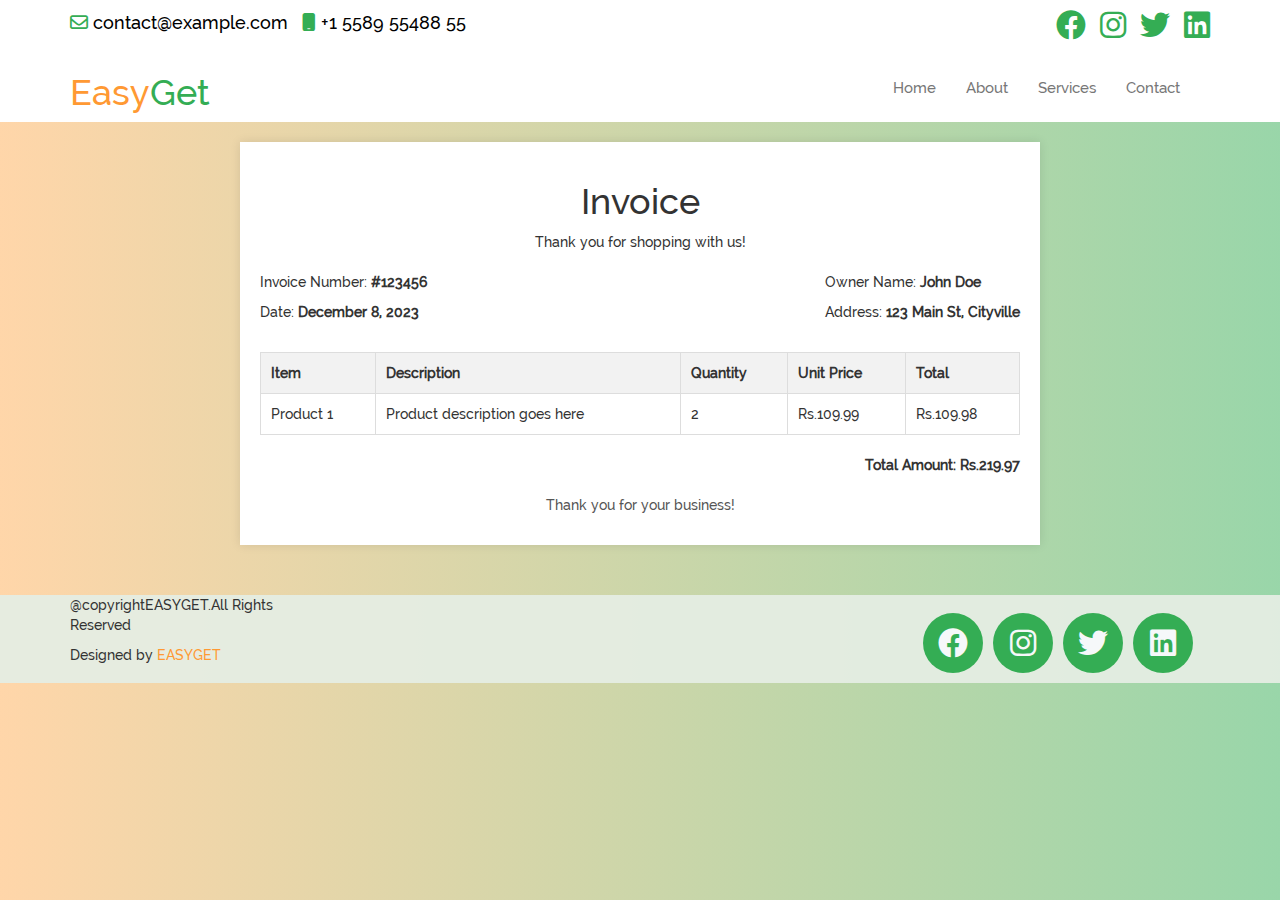
<file: final assignment javaScript/pages/invoice.html>
<!DOCTYPE html>
<html lang="en">
<head>
  <meta charset="UTF-8">
  <meta name="viewport" content="width=device-width, initial-scale=1.0">
  <title>Invoice</title>
  <style>
 
  </style>
</head>
<body>
    <!DOCTYPE html>
    <html lang="en">
    <head>
        <meta charset="UTF-8">
        <meta name="viewport" content="width=device-width, initial-scale=1.0">
        <link rel="stylesheet" href="../assets/css/invoice.css">
        <link rel="stylesheet" href="../assets/css/all.css" />
        <link rel="stylesheet" href="../assets/css/bootstrap.min.css" />
        <link rel="stylesheet" href="../assets/css/stylesheet.css" />
        <title>Cart</title>
    </head>
    <body>
      <div class="topHeader">
        <div class="container">
          <div class="row">
            <div class="col-xs-12 col-sm-6">
              <div class="contactInfo">
                <a href="mailto:contact@example.com"
                  ><i class="fa-regular fa-envelope"></i> contact@example.com</a
                >
                <a href="tel:+1 55895548855">
                  <i class="fa-solid fa-mobile"></i> +1 5589 55488 55</a
                >
              </div>
            </div>
            <div class="col-xs-12 col-sm-6">
              <div class="socialMedia">
                <a href="#"><i class="fa-brands fa-facebook"></i></a>
                <a href="#"><i class="fa-brands fa-instagram"></i></a>
                <a href="#"><i class="fa-brands fa-twitter"></i></a>
                <a href="#"><i class="fa-brands fa-linkedin"></i></a>
              </div>
            </div>
          </div>
        </div>
      </div>
      <header>
        <div class="navMenu">
          <nav class="navbar navbar-default">
            <div class="container">
              <div class="navbar-header">
                <button
                  type="button"
                  class="navbar-toggle"
                  data-toggle="collapse"
                  data-target="#myNavbar"
                >
                  <span class="icon-bar"></span>
                  <span class="icon-bar"></span>
                  <span class="icon-bar"></span>
                </button>
                <h1 id="header1">Easy<span>Get</span></h1>
              </div>
              <div class="collapse navbar-collapse" id="myNavbar">
                <ul class="nav navbar-nav">
                  <li><a href="#">Home</a></li>
                  <li><a href="#">About</a></li>
                  <li><a href="#">Services</a></li>
                  <li><a href="#">Contact</a></li>
                </ul>
              </div>
            </div>
          </nav>
        </div>
      </header> 
  <div class="invoice-container">
    <div class="invoice-header">
      <h1>Invoice</h1>
      <p>Thank you for shopping with us!</p>
    </div>

    <div class="invoice-details">
      <div>
        <p>Invoice Number: <strong>#123456</strong></p>
        <p>Date: <strong>December 8, 2023</strong></p>
      </div>
      <div>
        <p>Owner Name: <strong>John Doe</strong></p>
        <p>Address: <strong>123 Main St, Cityville</strong></p>
      </div>
    </div>

    <table class="invoice-items">
      <thead>
        <tr>
          <th>Item</th>
          <th>Description</th>
          <th>Quantity</th>
          <th>Unit Price</th>
          <th>Total</th>
        </tr>
      </thead>
      <tbody>
        <!-- Example item row, repeat for each item in the order -->
        <tr>
          <td>Product 1</td>
          <td>Product description goes here</td>
          <td>2</td>
          <td>Rs.109.99</td>
          <td>Rs.109.98</td>
        </tr>
      </tbody>
    </table>

    <div class="total">
      <p>Total Amount: <strong>Rs.219.97</strong></p>
    </div>

    <div class="thank-you">
      <p>Thank you for your business!</p>
    </div>
  </div>
  <footer>
    <div class="container">
        <div class="row">
            <div class="col-sm-3">
                <p>@copyrightEASYGET.All Rights Reserved</p>
                <p>Designed by <span>EASYGET</span></p>
            </div>
            <div class="col-sm-3 col-sm-offset-6 socialicon">
                <div class="social-box">
                    <i class="fa-brands fa-facebook" style="color:#f6f8fa;"></i>
                </div>
                <div class="social-box">
                    <i class="fa-brands fa-instagram" style="color:#f6f8fa;"></i>
                </div>
                <div class="social-box">
                    <i class="fa-brands fa-twitter" style="color:#f6f8fa;"></i>
                </div>
                <div class="social-box">
                    <i class="fa-brands fa-linkedin" style="color:#f6f8fa;"></i>
                </div>
            </div>
        </div>
    </div>
</footer>
</body>
</html>
</file>
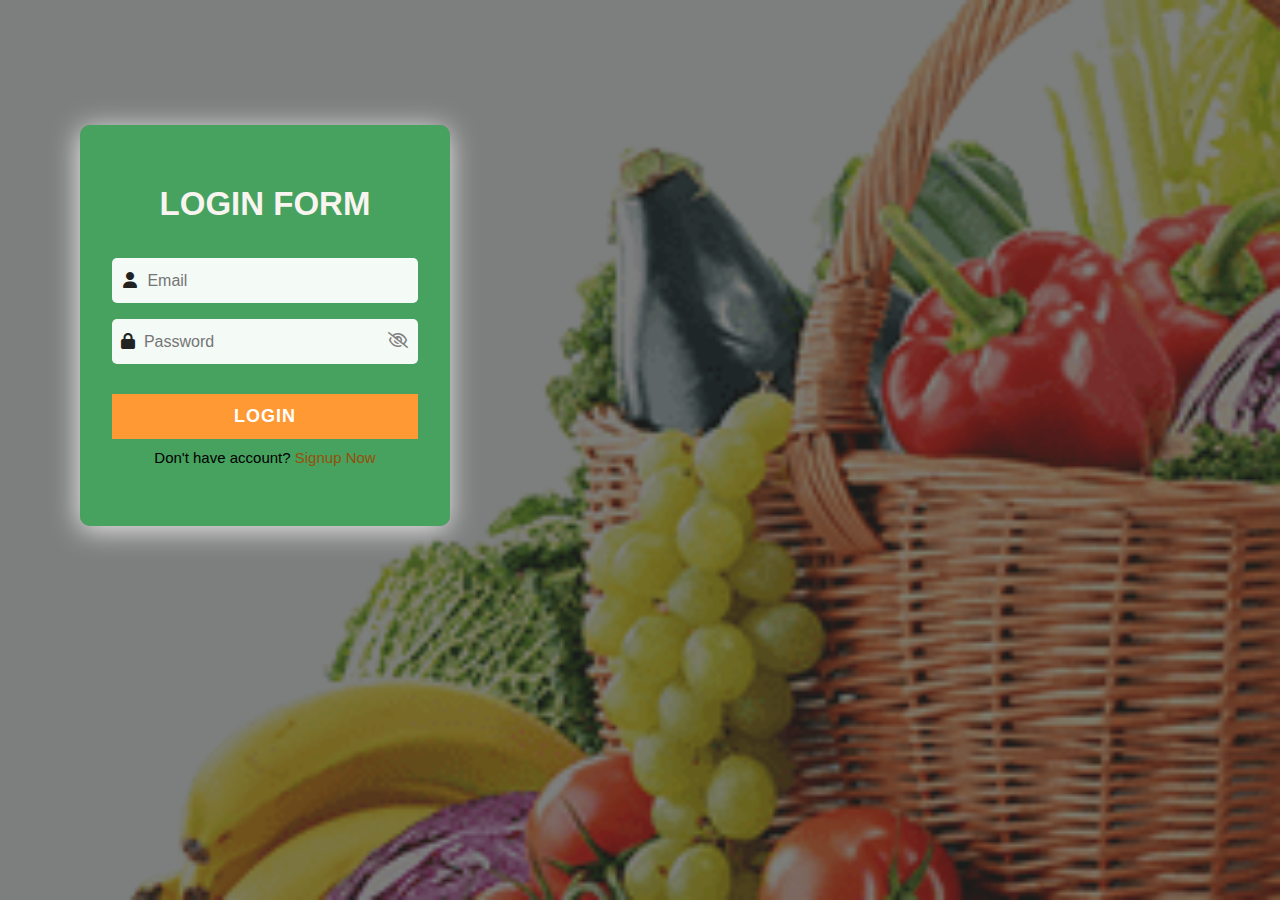
<file: final assignment javaScript/pages/login.html>
<!DOCTYPE html>
<html lang="en" dir="ltr">
   <head>
      <meta charset="utf-8">
      <title>Login Form</title>
      <link rel="stylesheet" href="../assets/css/login.css">
      <link rel="stylesheet" href="https://cdnjs.cloudflare.com/ajax/libs/font-awesome/5.15.3/css/all.min.css"/>
      <link rel="stylesheet" href="https://cdnjs.cloudflare.com/ajax/libs/font-awesome/6.2.1/css/all.min.css" />
   </head>
   <body>
      <div class="bg-img">
         <div class="content">
            <header>LOGIN FORM</header>
            <form id="loginForm">
               <div class="field">
                  <span class="fa fa-user"></span>
                  <input type="text" id="email" required placeholder="Email">
               </div>
               <div class="field space">
                  <span class="fa fa-lock"></span>
                  <input type="password" id="password" class="pass-key" required placeholder="Password">
                  <i class="fa-regular fa-eye-slash" id="eye" onclick="togglePasswordVisibility()"></i>
               </div>
               <div class="field">
                  <input type="submit" value="LOGIN">
               </div>
            </form>
            <div class="signup">
               Don't have account?
               <a href="./registration.html">Signup Now</a>
            </div>
         </div>
      </div>
      <script src="../assets/js/login.js"></script>
   </body>
</html>
</file>
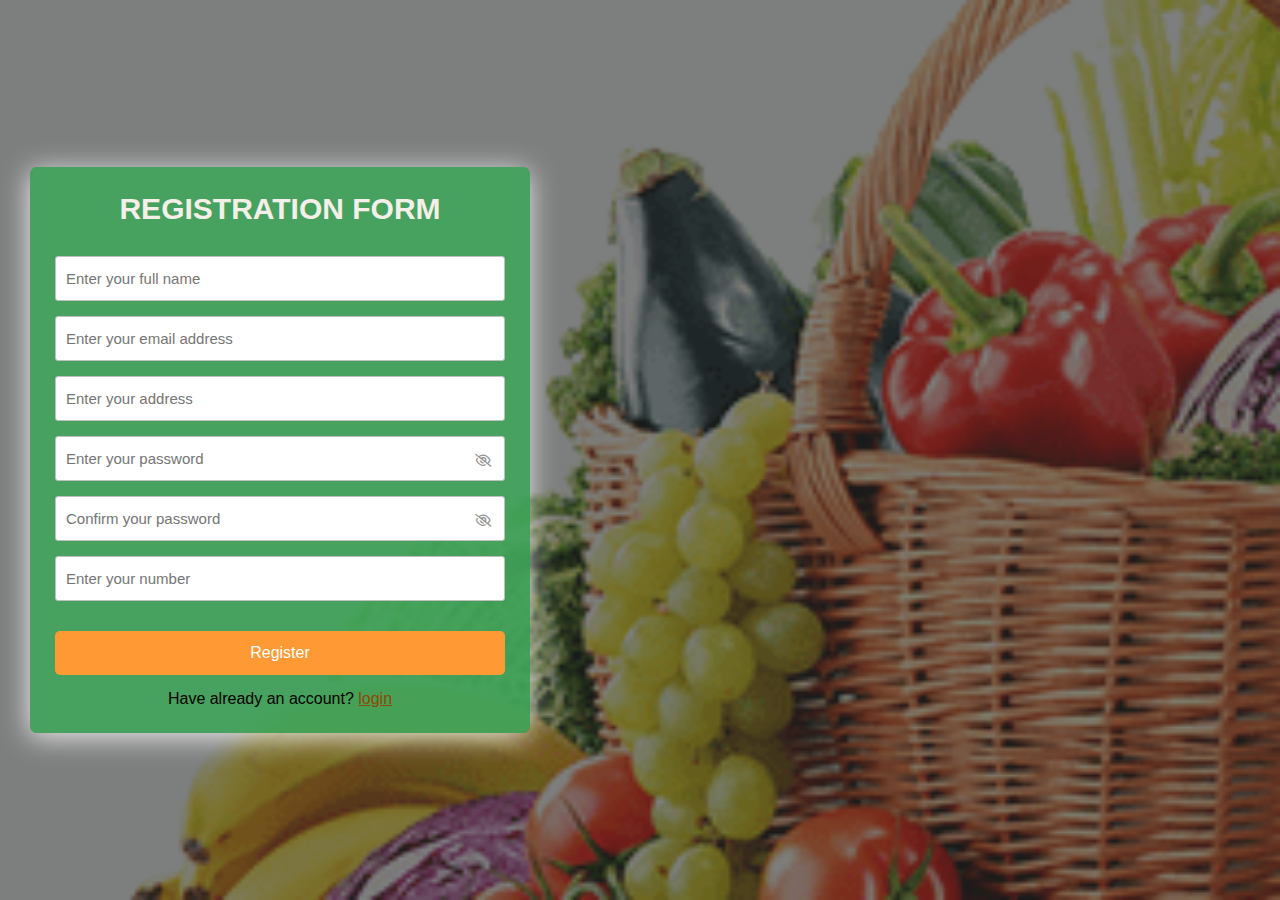
<file: final assignment javaScript/pages/registration.html>
<!DOCTYPE html>
<html lang="en">
  <head>
    <meta charset="UTF-8">
    <meta name="viewport" content="width=device-width, initial-scale=1.0">
    <title>Registration Form</title>
    <link rel="stylesheet" href="../assets/css/registration.css">
    <link rel="stylesheet" href="https://cdnjs.cloudflare.com/ajax/libs/font-awesome/6.2.1/css/all.min.css" />
  </head>
  <body>

    <form>
      <h1>REGISTRATION FORM</h1>
      <div class="form-group fullname">
        <input type="text" id="fullname" placeholder="Enter your full name">
        <small id="fullnameError"></small> 
      </div> 
      <div class="form-group email">  
        <input type="text" id="email" placeholder="Enter your email address">
        <small id="emailError"></small> 
      </div>
      <div class="form-group fullAddress">  
        <input type="text" id="fullAddress" placeholder="Enter your address">
        <small id="fullAddressError"></small> 
      </div>
      <div class="form-group password">
        <input type="password" id="password" placeholder="Enter your password">
        <i class="fa-regular fa-eye-slash" id="eye" onclick="togglePasswordVisibility()"></i>
        <small id="passwordError"></small> 
      </div>
      <div class="form-group confirmpassword">
        <input type="password" id="confirmPassword" placeholder="Confirm your password">
        <i class="fa-regular fa-eye-slash" id="eye1" onclick="toggleConfirmPasswordVisibility()"></i>
        <small id="confirmPasswordError"></small> 
      </div>
      <div class="form-group date">
        <input type="tel" id="phone" placeholder="Enter your number">
        <small id="phoneError"></small> 
      </div>
      <div class="form-group submit-btn">
        <input type="submit" id="submitBtn" value="Register">
      </div>
      <div class="signup" style="text-align: center;" >
       Have already an account?
        <a href="./login.html">login</a>
     </div>
    </form> 
    <script src="../assets/js/registration.js"></script>
  </body>
</html>
</file>
<file: bus ticket booking/assets/css/style.css>
*{
    margin: 0;
    padding: 0;
    box-sizing: border-box;
    user-select: none;
  }
  html body{
    font-family: 'ralewaymedium',sans-serif;
  }
    header{
    position:sticky;
    background-color: rgba(245, 243, 243, 0.3);
    top:0;
    z-index:1;
}
.topHeader {
    padding: 10px 0;
    background-color:rgba(255, 255, 255 ) ;
}

.socialMedia i{
    color:#717579;
}
.topHeader .socialMedia {
    float: right;
}

.topHeader a {
    text-decoration: none;
    color: #000;
    margin-right: 10px;
}

.topHeader a:last-child {
    margin-right: 0;
}
.topHeader .contactInfo i{
    color:#717579;
}
nav.navbar.navbar-default{
    background-color: rgb(255 255 255);
    border:none;
}
ul.nav.navbar-nav{
float:right;
}
#myNavbar li{
    font-size:15px;
    color:rgb(77 102 124)
}
.makebutton{
    padding: 10px 20px;
    border-radius: 20px;
    border: none;
    background-color:#717579;
    color: white;
    
}
.backgroundimage {
    width: 100%;
    height:500px;
  background: url("../images/photo-1633012818159-009a471e410c.avif") top center;
    background-size: cover;
}
.backgroundimage h1{
    font-size:40px;
    color:#f3f3f4;
    font-family: 'ralewaybold',sans-serif ;
}
.backgroundimage p{
    font-size:20px;
    color:#eff2f4;
}
.backgroundimage button{
    border-radius: 10px;
    margin:20px 20px;
    padding:15px 25px;
    background-color:#fff;
    color:#000;
    border:1px solid #fff;
}



/*bookTicket css*/
.content{
    z-index: 999;
    text-align: center;
    padding: 10px 25px;
    width: 370px;
    background: rgba(0,0,0, 0.7);
    box-shadow: -1px 4px 28px 0px rgba(255, 255, 255, 0.5);
    border-radius: 10px;
    margin-top:30px;
    margin-left: 100px;
   
  }
  .content header{
    color: white;
    font-size: 33px;
    font-weight: 600;
    margin: 0 0 25px 0;
    font-family: 'Montserrat',sans-serif;
  }
.field{
    position: relative;
    height: 45px;
    width: 100%;
    display: flex;
    background: rgba(255,255,255,0.94);
    margin-top: 10px;
    border-radius: 5px;
    
  }
  .field span{
    color: #222;
    width: 40px;
    line-height: 45px;
  }
 
  .field input{
    height: 100%;
    width: 100%;
    background: transparent;
    border:1px solid #fff;
    padding-left: 10px;
    outline: none;
    color: #222;
    font-size: 16px;
    font-family: 'Poppins',sans-serif;
  }
  form input,
form select {
  height: 45px;
  padding: 10px;
  width: 100%;
  font-size: 15px;
  outline: none;
  background: #fff;
  border-radius: 3px;
  border: 1px solid #bfbfbf;
}
  .space{
    margin-top: 16px;
  }
  .show{
    position: absolute;
    right: 13px;
    font-size: 13px;
    font-weight: 700;
    color: #222;
    display: none;
    cursor: pointer;
    font-family: 'Montserrat',sans-serif;
  }
  .pass-key:valid ~ .show{
    display: block;
  }
  .pass{
    text-align: left;
    margin: 10px 0;
  }
  .pass a{
    color: white;
    text-decoration: none;
    font-family: 'Poppins',sans-serif;
  }
  .pass:hover a{
    text-decoration: underline;
  }
  .field input[type="submit"]{
    background: #f19947;
    color: white;
    font-size: 18px;
    letter-spacing: 1px;
    font-weight: 600;
    cursor: pointer;
    font-family: 'Montserrat',sans-serif;
  }
  .field input[type="submit"]:hover{
    background: #904805;
  }
  .login{
    color: white;
    margin: 20px 0;
    font-family: 'Poppins',sans-serif;
  }
  .links{
    display: flex;
    cursor: pointer;
    color: white;
    margin: 0 0 20px 0;
  }
  .links i{
    font-size: 17px;
  }
  i span{
    margin-left: 8px;
    font-weight: 500;
    letter-spacing: 1px;
    font-size: 16px;
    font-family: 'Poppins',sans-serif;
  }
  .signup{
    font-size: 15px;
    color: white;
    font-family: 'Poppins',sans-serif;
    margin-top: 10px;
  }
  .signup a{
    color: #ebdd75;
    text-decoration: none;
  }
  .signup a:hover{
    text-decoration: underline;
  }
  span{
    color: #fff;
  }
</file>
<file: bus ticket booking/assets/css/stylesheet.css>
@font-face {
    font-family: 'ralewaybold';
    src: url('../fonts/raleway/raleway-bold.woff2') format('woff2'),
         url('../fonts/raleway/raleway-bold.woff') format('woff');
    font-weight: normal;
    font-style: normal;

}




@font-face {
    font-family: 'ralewayextrabold';
    src: url('../fonts/raleway/raleway-extrabold.woff2') format('woff2'),
         url('../fonts/raleway/raleway-extrabold.woff') format('woff');
    font-weight: normal;
    font-style: normal;

}




@font-face {
    font-family: 'ralewayextralight';
    src: url('../fonts/raleway/raleway-extralight.woff2') format('woff2'),
         url('../fonts/raleway/raleway-extralight.woff') format('woff');
    font-weight: normal;
    font-style: normal;

}




@font-face {
    font-family: 'ralewayheavy';
    src: url('../fonts/raleway/raleway-heavy.woff2') format('woff2'),
         url('../fonts/raleway/raleway-heavy.woff') format('woff');
    font-weight: normal;
    font-style: normal;

}




@font-face {
    font-family: 'ralewaylight';
    src: url('../fonts/raleway/raleway-light.woff2') format('woff2'),
         url('../fonts/raleway/raleway-light.woff') format('woff');
    font-weight: normal;
    font-style: normal;

}




@font-face {
    font-family: 'ralewaymedium';
    src: url('../fonts/raleway/raleway-medium.woff2') format('woff2'),
         url('../fonts/raleway/raleway-medium.woff') format('woff');
    font-weight: normal;
    font-style: normal;

}




@font-face {
    font-family: 'ralewayregular';
    src: url('../fonts/raleway/raleway-regular.woff2') format('woff2'),
         url('../fonts/raleway/raleway-regular.woff') format('woff');
    font-weight: normal;
    font-style: normal;

}




@font-face {
    font-family: 'ralewaysemibold';
    src: url('../fonts/raleway/raleway-semibold.woff2') format('woff2'),
         url('../fonts/raleway/raleway-semibold.woff') format('woff');
    font-weight: normal;
    font-style: normal;

}




@font-face {
    font-family: 'ralewaythin';
    src: url('../fonts/raleway/raleway-thin.woff2') format('woff2'),
         url('../fonts/raleway/raleway-thin.woff') format('woff');
    font-weight: normal;
    font-style: normal;

}
</file>
<file: calculator/css/style.css>
table{
    border: 1px solid #000000;
    border-collapse: collapse;
    border-radius:5px;
}
table tr:first-child td input{
    width:420px;
}
table td {
    border: 5px solid #000000;
    border-radius: 5px;
    text-align:center;
    height:50px;
    width:100px; 
}

table tr td input{
    width:100%;
    height:100%;
}

table tr:nth-child(2) td input {
background-color: grey;
}
table tr:nth-child(3) td:nth-child(4) input {
    background-color: rgb(114, 84, 232);
}

input{
    cursor: pointer;
}
.container{
    background-color: rgb(238, 244, 242);
    width:100%;
    height: 100vh;
    display:flex;
    align-items: center;
    justify-content: center;
}
.calculator{
background: #868484;
padding:15px;
border-radius:10px;
}
.calculator form input{
    width:50px;
    height:50px;
    border-radius: 8px;
    background: transparent;
    font-size: 18px;
    color:aliceblue;
    margin:8px;
    background-color: #000000;
}
form .display{
    display: flex;
    justify-content: flex-end;
    margin:15px 0;
}
form .display input{
    text-align:right;
    font-size: 40px;
    box-shadow: none;
    flex:1;
}
</file>
<file: final assignment javaScript/assets/css/style.css>
* {
    margin: 0;
    padding: 0;
    box-sizing: border-box;
    scroll-behavior: smooth;

}
#header1{
    color: #ff9933;
    margin-top:10px;
}
#header1 span{
    color:#34ad54;
}

html body {
    font-family: 'ralewaymedium',sans-serif;
}
header{
    position:sticky;
    background-color: #fff;
    top:0;
    z-index:1;
    padding-top: 10px;
}
 #myHeader{
    padding-top:0;
}


/* topHeader css start */
.topHeader {
    padding: 10px 0;
}

.socialMedia i{
    color:#34ad54;
    font-size: 30px;
}
.topHeader .socialMedia {
    float: right;
}

.topHeader a {
    text-decoration: none;
    color: #000;
    margin-right: 10px;
    font-size: 18px;
}

.topHeader a:last-child {
    margin-right: 0;
}
.topHeader .contactInfo i{
    color:#34ad54;
}

nav.navbar.navbar-default{
    background-color: rgb(255 255 255);
    border:none;
}
ul.nav.navbar-nav{
float:right;
}
#myNavbar li{
    font-size:15px;
    color:rgb(77 102 124);
}
.makebutton{
    padding: 10px 20px;
    border-radius: 20px;
    border: none;
    background-color:#34ad54;
    color: white;
    
}
#cart{
    font-size: 33px;
    border:none;
    background-color: rgb(255 255 255);
    color:#34ad54;
    margin-right: 20px;
    position: relative;

}


/*background image */
.backgroundimage h1{
    margin-top: 50px;
    font-size:60px;
    color:#f8f8f9;
}
.backgroundimage p{
    font-size:20px;
    color:#f5f7f8;
}
.backgroundimage button{
    border-radius: 10px;
    margin:20px 20px;
    padding:20px 20px;
    background-color:#ff9933;
    border: none;
    font-size: 20px;
    color:#f5f7f8;
}

.backgroundimage {
    width: 100%;
    height:500px;
  background: url(../images/carousel-1.jpg) top center;
    background-size: cover;
}



.cards{
    position:relative;
    top: -100px;
    padding-top:0;
    padding-bottom:0;
    
    }
    .cards .row{
        margin-top:20px;
    }
    .cardcontent{
        padding: 30px;
        background: linear-gradient(to left, rgb(52, 173, 84 ),rgb(255, 173, 84));
        border-radius: 4px;
        color: #fff;
    }
    .cardcontent1{
        padding: 30px;
        background: linear-gradient(to left, rgb(255, 173, 84),rgb(52, 173, 84));
        background-size: contain;
        border-radius: 4px;
        color: #fff;
    }
    .makebutton1{
        padding: 10px 20px;
        border-radius: 20px;
        border: none;
        background-color:#ff9933;
        color: white;
        
    }
    .headings{
        font-size: 40px;
    }
/* Style the body of the page */

body {
    font-family: sans-serif;
    margin: 0;
    padding: 0;
  }
  .bg_clr{
    background: linear-gradient(to left, rgba(255, 173, 84,0.4),rgba(52, 173, 84,0.4));
  }
  
  h1 {
    font-size: 24px;
  }
    
  #cards {
    display: flex;
    flex-wrap: wrap;
    justify-content: center;
  }
    
  .card {
    margin: 30px;
    width: 300px;
    height: 400px;
    border-radius: 15px;
    padding: 10px;
    box-shadow: -6px -8px rgba(255, 153, 51,0.4 ), 6px 8px rgba(52, 173, 84, 0.6);
    background-color:#f5f7f8;
  
  }
  
  .card h1 {
    text-align: center;
    font-size: 15px;
    margin-bottom: 15px;
    margin-top: 5px;
    max-height: 40px;
  }

  .card img {
    width: 60%;
    margin-left: 20%;
    height: 200px;
   overflow:hidden ;
   padding: 10px;
   border-radius: 20px;
   

  }
  .card button {
    border-radius: 10px;
    margin-top: 20px;
    margin-bottom: 10px;
    padding:10px 10px;
    margin-left: 10px;
    background-color:#949290;
    border: none;
    font-size: 20px;
    color:#f5f7f8;
}
.card button .add-to-cart{
    background-color: #34ad54;
    margin-left: 25px;
}
  
   .category {
    margin-bottom: 5px;
    text-align: center;
  }
  .price{
    margin-bottom: 5px;
    text-align: center;
  }
  
h2{
    text-align: center;
}
.txt_clr{
    color:#097927;
    font-size: 40px;
    margin-bottom: 30px;
}
  .lines{
    width:100%;
    text-align:center;
    margin-bottom:30px;
 }
 .twolines{
     text-align: center;
     display: inline-block;
 }
  .firstline{
     position: relative;
     border-top:1px solid #ff9933;
     width:120px;
 
 }
 .secondline{
     position: absolute;
     border:2px solid #34ad54;
     width:60px;
     top:-2px;
     left:25px;
 }


 .galleryphoto {
    overflow: hidden;
    border-right: 3px solid #fff;
    border-bottom: 3px solid #fff;
    height:300px;
}
.gallery .container-fluid .rempadding{
    padding: 0;
} 

.gallery {
    margin-top: 50px;
    padding-right: 10px;
    padding-left: 12px
}
.gallery-title{
    text-align: center;
    padding:0 50px;
}
.gallery-title h2{
    font-size:32px;
}
.gallery-title{
    font-size:18px;
}

span{
  color:#ff9933;  
}
.gototop{
    right:100px;
}
#hd1{
    position:fixed;
    bottom:50px;
    right:30px;
}
footer{
    margin-top:50px;
    background-color:#a7dba2f1;  
}
.social-box{
    padding:10px 5px;
}
.socialicon{
    display:flex;
}
.social-box i{
    margin-top: 8px;
        left: 50%;
        transform: translateX(-50%);
        font-size: 30px;
        background-color: #34ad54;
        color: #fff;
        border-radius:50%;
        text-align: center;
        line-height:60px;
        width: 60px;
        height:60px;
    }
</file>
<file: final assignment javaScript/assets/css/stylesheet.css>
@font-face {
    font-family: 'ralewaybold';
    src: url('../fonts/raleway/raleway-bold.woff2') format('woff2'),
         url('../fonts/raleway/raleway-bold.woff') format('woff');
    font-weight: normal;
    font-style: normal;

}




@font-face {
    font-family: 'ralewayextrabold';
    src: url('../fonts/raleway/raleway-extrabold.woff2') format('woff2'),
         url('../fonts/raleway/raleway-extrabold.woff') format('woff');
    font-weight: normal;
    font-style: normal;

}




@font-face {
    font-family: 'ralewayextralight';
    src: url('../fonts/raleway/raleway-extralight.woff2') format('woff2'),
         url('../fonts/raleway/raleway-extralight.woff') format('woff');
    font-weight: normal;
    font-style: normal;

}




@font-face {
    font-family: 'ralewayheavy';
    src: url('../fonts/raleway/raleway-heavy.woff2') format('woff2'),
         url('../fonts/raleway/raleway-heavy.woff') format('woff');
    font-weight: normal;
    font-style: normal;

}




@font-face {
    font-family: 'ralewaylight';
    src: url('../fonts/raleway/raleway-light.woff2') format('woff2'),
         url('../fonts/raleway/raleway-light.woff') format('woff');
    font-weight: normal;
    font-style: normal;

}




@font-face {
    font-family: 'ralewaymedium';
    src: url('../fonts/raleway/raleway-medium.woff2') format('woff2'),
         url('../fonts/raleway/raleway-medium.woff') format('woff');
    font-weight: normal;
    font-style: normal;

}




@font-face {
    font-family: 'ralewayregular';
    src: url('../fonts/raleway/raleway-regular.woff2') format('woff2'),
         url('../fonts/raleway/raleway-regular.woff') format('woff');
    font-weight: normal;
    font-style: normal;

}




@font-face {
    font-family: 'ralewaysemibold';
    src: url('../fonts/raleway/raleway-semibold.woff2') format('woff2'),
         url('../fonts/raleway/raleway-semibold.woff') format('woff');
    font-weight: normal;
    font-style: normal;

}




@font-face {
    font-family: 'ralewaythin';
    src: url('../fonts/raleway/raleway-thin.woff2') format('woff2'),
         url('../fonts/raleway/raleway-thin.woff') format('woff');
    font-weight: normal;
    font-style: normal;

}
</file>
<file: New folder/assest/css/stylesheet.css>
*{
    margin: 0px;
    padding:0px;
    box-sizing: border-box;
}
h1{
    margin: 25px;
    
}

.display{
    font-size: 21px;  
    border-radius: 2px;
    padding: 10px;
    width: 100%; 
   
    
}

#errorMessage{
    color: rgb(227, 43, 43);
    font-size:large;
    font-family:'Lucida Sans', 'Lucida Sans Regular', 'Lucida Grande', 'Lucida Sans Unicode', Geneva, Verdana, sans-serif;
    margin: 10px 20px;
    
}

body{
    background-image: url("../images/download.jpg");
    background-repeat: no-repeat;
    background-size: cover;
    height: 100vh;
}




.item{
    
    background-color:#fff;
    margin-bottom: 5px;
    border-radius: 10px;
    font-size: 10px;  
    padding: 5px;
    width:875px;
    height:63px;
}


button{
    height: 53px;
    width: 53px;
    border-radius: 10px;
    font-size: 18px;
  margin-left:10px;
  border:none;
  background-color: rgb(2, 22, 22);
  color:white;
  
}
.workdone{
    text-decoration: line-through;
}
</file>
<file: bus ticket booking/assets/css/busList.css>
header {
        text-align: center;
        margin-bottom: 20px;
    }
    .bgCol{
        background-color: rgba(0,0,0,0.4);
        width: 400px;
        height: 80px;
        margin-left: 50%;
        transform: translate( -50% , 0);
        margin-bottom: 30px;
        border-radius: 10px;
      }
    h1 {
        font-size: 50px;
        color: rgb(249, 250, 250);
        text-align: center;
        padding-top: 10px;
    
    }
    section{
        background-image: url("../images/photo-1633012818159-009a471e410c.avif");
        background-size: cover  ;
    }
    .container margin {
        width: 800px;
        margin: 0 auto;
        
    }
    
    table {
        width: 100%;
        border-radius: 10px;
        border-collapse: collapse;
        background-color: rgba(255,255,255,0.8);
        margin-bottom: 30px;
    }
    
    th, td {
        padding: 20px;
        border: 2px solid #565454;
        text-align: center;
        height: 50px;
    }
    tr th{
      text-align: center;
    }
    
    button {
        padding: 15px 20px;
        background-color: #00ff6e;
        color: rgb(22, 21, 21);
        border:1px solid #565454 ;
        cursor: pointer;
        border-radius: 8px;
    }
    
    #selected-bus {
        margin-top: 20px;
        padding: 50px;
        border: 1px solid #ccc;
    }
</file>
<file: bus ticket booking/assets/css/busSeats.css>
html {
    font-size: 16px;
  }

body{ 
background: url("../images/photo-1633012818159-009a471e410c.avif") top center;
  background-size: cover;

}
.heading1{
  width:300px;
  margin-left: 50%;
  transform: translate(-50%,0);

}

  h1{
    font-family: 'ralewaymedium',sans-serif;
    color: #fff;
    background-color: rgba(0,0,0,0.4);
    text-align: center;
    padding:20px 0;
    margin-top:0;
    border-radius: 10px;
  }
  .bus {
    background-color: rgba(255,255,255,0.5);
    margin: 20px auto;
    max-width: 300px;
   
    border-radius: 10px;
    padding: 20px 30px;
  } 
  .buses {
    border-right: 5px solid #d8d8d8;
    border-left: 5px solid #d8d8d8;
  }
  ol {
    list-style: none;
    padding: 0;
    margin: 0;
  }
  .seats {
    display: inline-flex;
    flex-direction: row;
    flex-wrap: nowrap;
    justify-content: flex-start;
  }
  .seat {
    display: flex;
    flex: 0 0 14.28571428571429%;
    padding: 5px;
    position: relative;
  }
  .seat:nth-child(3) {
    margin-right: 14.28571428571429%;
  }
  .seat input[type=checkbox] {
    position: absolute;
    opacity: 0;
  }
  .seat input[type=checkbox]:checked + label {
    background: #da55ae;
    -webkit-animation-name: rubberBand;
    animation-name: rubberBand;
    animation-duration: 300ms;
    animation-fill-mode: both;
  }
  .seat input[type=checkbox]:disabled + label {
    background: #dddddd;
    text-indent: -9999px;
    overflow: hidden;
  }
  .seat input[type=checkbox]:disabled + label:after {
    content: "X";
    text-indent: 0;
    position: absolute;
    top: 4px;
    left: 50%;
    transform: translate(-50%, 0%);
  }
  .seat input[type=checkbox]:disabled + label:hover {
    box-shadow: none;
    cursor: not-allowed;
  }
  .seat label {
    height:40px;
    width: 50px;
    text-align: center;
    line-height: 40px;
    padding: 4px 0;
    background:#f4ac25;
    border-radius: 5px;
  }
  .seat label:hover {
    cursor: pointer;
    box-shadow: 0 0 0px 2px #424244;
  }
  .payment-button {
        background-color: #4CAF50;
        color: white;
        padding: 10px 20px;
        font-size: 16px;
        border: none;
        border-radius: 5px;
        cursor: pointer;
        transition: background-color 0.3s;
       
      }
  
      .payment-button:hover {
        background-color: #4586a0;
      }
      li .seats .seat2{
        margin-bottom: 50px;
        
      }
      span{
        font-family: 'ralewaymedium',sans-serif ;
      }
</file>
<file: bus ticket booking/assets/css/loginPage.css>
*{
    margin: 0;
    padding: 0;
    box-sizing: border-box;
    user-select: none;
  }
  .bg-img{
    background: url('../images/photo-1633012818159-009a471e410c.avif');
    height: 100vh;
    background-size: cover;
    background-position: center;
  }
  .bg-img:after{
    position: absolute;
    content: '';
    top: 0;
    left: 0;
    height: 100%;
    width: 100%;
    background: rgba(0,0,0,0.3);
  }
  .content{
    position: absolute;
    top: 50%;
    left: 50%;
    z-index: 999;
    text-align: center;
    padding: 60px 32px;
    width: 370px;
    transform: translate(-50%,-50%);
    background: rgba(245, 241, 241, 0.7);
    box-shadow: -1px 4px 28px 0px rgba(15, 15, 15, 0.9);
    border-radius: 10px;
  }
  .content header{
    color: #000;
    font-size: 33px;
    font-weight: 600;
    margin: 0 0 35px 0;
    font-family: 'Montserrat',sans-serif;
  }
  .field{
    position: relative;
    height: 45px;
    width: 100%;
    display: flex;
    background: rgba(255,255,255,0.94);
    margin-top: 30px;
    border-radius: 5px;
  }
  .field span{
    color: #222;
    width: 40px;
    line-height: 45px;
  }
  .field input{
    height: 100%;
    width: 100%;
    background: transparent;
    border: none;
    outline: none;
    color: #222;
    font-size: 16px;
    font-family: 'Poppins',sans-serif;
  }
  .space{
    margin-top: 16px;
  }
  .show{
    position: absolute;
    right: 13px;
    font-size: 13px;
    font-weight: 700;
    color: #222;
    display: none;
    cursor: pointer;
    font-family: 'Montserrat',sans-serif;
  }
  .pass-key:valid ~ .show{
    display: block;
  }
  .pass{
    text-align: left;
    margin: 10px 0;
  }
  .pass a{
    color: white;
    text-decoration: none;
    font-family: 'Poppins',sans-serif;
  }
  .pass:hover a{
    text-decoration: underline;
  }
  .field input[type="submit"]{
    background: #f19947;
    color: white;
    font-size: 18px;
    letter-spacing: 1px;
    font-weight: 600;
    cursor: pointer;
    font-family: 'Montserrat',sans-serif;
  }
  .field input[type="submit"]:hover{
    background: #904805;
  }
  .login{
    color: white;
    margin: 20px 0;
    font-family: 'Poppins',sans-serif;
  }
  .links{
    display: flex;
    cursor: pointer;
    color: white;
    margin: 0 0 20px 0;
  }
  .links i{
    font-size: 17px;
  }
  i span{
    margin-left: 8px;
    font-weight: 500;
    letter-spacing: 1px;
    font-size: 16px;
    font-family: 'Poppins',sans-serif;
  }
  .signup{
    font-size: 15px;
    color: #000;
    font-family: 'Poppins',sans-serif;
    margin-top: 10px;
  }
  .signup a{
    color: #974f0b;
    text-decoration: none;
  }
  .signup a:hover{
    text-decoration: underline;
  }
</file>
<file: bus ticket booking/assets/css/registrationFormStyle.css>
* {
  margin: 0;
  padding: 0;
  box-sizing: border-box;
  font-family: 'ralewaymedium',sans-serif;
}
body {
  display: flex;
  align-items: center;
  justify-content: center;
  padding: 0 10px;
  min-height: 100vh;
  background-image: url("../images/photo-1633012818159-009a471e410c.avif");
  height: 100vh;
  background-size: cover;
  background-position: center;

 position: relative;
}
body::after{
    position: absolute;
    content: '';
    top: 0;
    left: 0;
    height: 100%;
    width: 100%;
    background: rgba(0,0,0,0.3);
  }
.heading{
    box-shadow: -1px 4px 28px 0px rgba(15, 15, 15, 0.9);
}
form {
  position: absolute;
  z-index: 999;  
  padding: 25px;
  background:  rgba(245, 241, 241, 0.8);
  box-shadow: -1px 4px 28px 0px rgba(15, 15, 15, 0.9);
  max-width: 500px;
  width: 100%;
  border-radius: 7px;
  
}
form h1 {
  font-size: 27px;
  text-align: center;
  margin: 0px 0 30px;
  color: #000;
}
form .form-group {
  margin-bottom: 15px;
  position: relative;
}
form label {
  display: block;
  font-size: 15px;
  margin-bottom: 7px;
}
form input,
form select {
  height: 45px;
  padding: 10px;
  width: 100%;
  font-size: 15px;
  outline: none;
  background: #fff;
  border-radius: 3px;
  border: 1px solid #bfbfbf;
}
form input:focus,
form select:focus {
  border-color: #9a9a9a;
}
form input.error,
form select.error {
  border-color: #f91919;
  background: #f9f0f1;
}
form small {
  font-size: 15px;
  margin-top: 5px;
  display: block;
  color: #f91919;
  font-family: 'ralewaymedium',sans-serif;
}
form .password i {
  position: absolute;
  right: 0px;
  height: 45px;
  top: 2px;
  font-size: 13px;
  line-height: 45px;
  width: 45px;
  cursor: pointer;
  color: #939393;
  text-align: center;
}
.email{
  margin-bottom: 15px;
  margin-top: 15px;
}
form .confirmpassword i {
  position: absolute;
  right: 0px;
  height: 45px;
  top: 2px;
  font-size: 13px;
  line-height: 45px;
  width: 45px;
  cursor: pointer;
  color: #939393;
  text-align: center;
}
.submit-btn {
  margin-top: 30px;
}
.submit-btn input {
  color: white;
  border: none;
  height: auto;
  font-size: 16px;
  padding: 13px 0;
  border-radius: 5px;
  cursor: pointer;
  font-weight: 500;
  text-align: center;
  background: #f19947;
  transition: 0.2s ease;
}
.submit-btn input:hover {
  background: #904805;
}
</file>
<file: final assignment javaScript/assets/css/cart.css>
body {
    font-family:  'ralewaymedium',sans-serif;
    margin: 0;
    padding: 0;
    background-color: #f4f4f4;
    background: linear-gradient(to left, rgba(52, 173, 84,0.5 ),rgba(255, 173, 84,0.5));
  }
  
/* topHeader css start */
.topHeader {
  padding: 10px 0;
  background-color: #fff;
}
.heading{
  font-size: 30px; 
}

.socialMedia i{
  color:#34ad54;
  font-size: 30px;
}
.topHeader .socialMedia {
  float: right;
}

.topHeader a {
  text-decoration: none;
  color: #000;
  margin-right: 10px;
  font-size: 18px;
}

.topHeader a:last-child {
  margin-right: 0;
}
.topHeader .contactInfo i{
  color:#34ad54;
}

nav.navbar.navbar-default{
  background-color: rgb(255 255 255);
  border:none;
}
ul.nav.navbar-nav{
float:right;
}
#myNavbar li{
  font-size:15px;
  color:rgb(77 102 124);
}

.makebutton{
  padding: 10px 20px;
  border-radius: 20px;
  border: none;
  background-color:#34ad54;
  color: white;
  
}
span{
  color:#ff9933;  
}
#cart{
font-size: 33px;
border:none;
background-color: rgb(255 255 255);
color:#34ad54;
margin-right: 15px;
position: relative;

}
#cart span{
font-size: 15px;
display: flex;
width:20px;
height:20px;
background-color: #34ad54;
justify-content: center;
align-items: center;
border-radius: 20px;
position: absolute;
top:50%;
left: 25px;
color:#ff9933

} 
  
  #cart_items {
    max-width: 60%;
   margin-left: 18%;
  }
  
  .cart-item {
    border: 1px solid #ddd;
    max-width: 100%;
    height: 500px;
    margin: 20px auto;
    background-color: #fff;
    padding: 20px;
    box-shadow: 0 0 10px rgba(0, 0, 0, 0.9);
  
  }
  
  .images img {
    max-width: 200px;
    height:200px;
  }
  .details{
    display: flex;
    justify-content: space-around;
    margin-top: 10px;
  }
  .data{
    margin-top: 5px;
    margin-left: 20px;
  }
  .quantity {
    font-weight: bold;
    margin: 10px 0;
    font-size: 20px;
  }
  .category{
    font-size: 25px;
  }
  .price{
    font-size: 20px;
  }
  .buynow{
   
      height: 50px;
      width:140px;
      border-radius: 10px;
      border:none;
      background-color:#949290;
      color:#fff;
      font-size: 20px;
      margin-top: 30px;
    
  }
  .remove{
   
    height: 50px;
    width:140px;
    border-radius: 10px;
    border:none;
    background-color:#949290;
    color:#fff;
    font-size: 20px;
    margin-top: 30px;
  }
  
  .increment-btn,
  .decrement-btn {
    background-color: #4caf50;
    color: #fff;
    border: none;
    padding: 8px 12px;
    cursor: pointer;
    margin-right: 5px;
  }
  
  .increment-btn:hover,
  .decrement-btn:hover {
    background-color: #45a049;
  }
  footer{
    margin-top:50px;
    background-color:#e5ede4f1;  
}
.social-box{
    padding:10px 5px;
}
.socialicon{
    display:flex;
}
.social-box i{
    margin-top: 8px;
        left: 50%;
        transform: translateX(-50%);
        font-size: 30px;
        background-color: #34ad54;
        color: #fff;
        border-radius:50%;
        text-align: center;
        line-height:60px;
        width: 60px;
        height:60px;
    }
  /* Responsive styling for smaller screens */
  @media (max-width: 600px) {
    #cart-items {
      padding: 10px;
    }
  }
</file>
<file: final assignment javaScript/assets/css/description.css>
body {
  font-family: 'ralewaymedium',sans-serif;
    margin: 0;
    padding: 0;
    background-color: #f4f4f4;
    background: linear-gradient(to left, rgba(52, 173, 84,0.5 ),rgba(255, 173, 84,0.5));
  }
  h1{
    font-size: 90px;
    text-align: center;
  }
  #header1{
    color: #ff9933;
    margin-top:10px;
}
#header1 span{
    color:#34ad54;
}

html body {
    font-family: 'ralewaymedium',sans-serif;
}
header{
    position:sticky;
    background-color: #fff;
    top:0;
    z-index:1;
    padding-top: 10px;
}
 #myHeader{
    padding-top:0;
}
span{
  color:#ff9933;  
}

/* topHeader css start */
.topHeader {
    padding: 10px 0;
    background-color: #fff;
}

.socialMedia i{
    color:#34ad54;
    font-size: 30px;
}
.topHeader .socialMedia {
    float: right;
}

.topHeader a {
    text-decoration: none;
    color: #000;
    margin-right: 10px;
    font-size: 18px;
}

.topHeader a:last-child {
    margin-right: 0;
}
.topHeader .contactInfo i{
    color:#34ad54;
}

nav.navbar.navbar-default{
    background-color: rgb(255 255 255);
    border:none;
}
ul.nav.navbar-nav{
float:right;
}
#myNavbar li{
    font-size:15px;
    color:rgb(77 102 124);
}

.makebutton{
    padding: 10px 20px;
    border-radius: 20px;
    border: none;
    background-color:#34ad54;
    color: white;
    
}
#cart{
  font-size: 33px;
  border:none;
  background-color: rgb(255 255 255);
  color:#34ad54;
  margin-right: 15px;
  position: relative;

}
#cart span{
  font-size: 15px;
  display: flex;
  width:20px;
  height:20px;
  background-color: #34ad54;
  justify-content: center;
  align-items: center;
  border-radius: 20px;
  position: absolute;
  top:50%;
  left: 25px;
  color:#ff9933

} 

  #productdescription {
    max-width: 600px;
    margin: 100px auto;
    background-color: #fff;
    padding: 20px;
    box-shadow: 0 0 10px rgba(0, 0, 0, 0.9);
  }
  
  .images img {
    max-width: 100%;
    height:400px;
    margin-left: 135px;
    
  }
  
  .category,
  .price {
    margin-top: 20px;
    font-size: 25px;
    text-align: center;
    color: rgb(11, 11, 11);
  }
  
  .description {
    margin-top: 20px;
    font-size: 15px;
  }
  .addbtn{
    height: 50px;
    width:140px;
    border-radius: 10px;
    border:none;
    background-color:#949290;
    color:#fff;
    font-size: 20px;
    margin-left: 215px;
  }
footer{
    margin-top:50px;
    background-color:#e5ede4f1;  
}
.social-box{
    padding:10px 5px;
}
.socialicon{
    display:flex;
}
.social-box i{
    margin-top: 8px;
        left: 50%;
        transform: translateX(-50%);
        font-size: 30px;
        background-color: #34ad54;
        color: #fff;
        border-radius:50%;
        text-align: center;
        line-height:60px;
        width: 60px;
        height:60px;
    }


  @media (max-width: 600px) {
    #productdescription {
      padding: 10px;
    }
  }
</file>
<file: final assignment javaScript/assets/css/invoice.css>
body {
    font-family: 'Arial', sans-serif;
    margin: 0;
    padding: 0;
    background-color: #f4f4f4;
  }

  .invoice-container {
    max-width: 800px;
    margin: 20px auto;
    background-color: #fff;
    box-shadow: 0 0 10px rgba(0, 0, 0, 0.1);
    padding: 20px;
  }

  .invoice-header {
    text-align: center;
    margin-bottom: 20px;
  }

  .invoice-details {
    display: flex;
    justify-content: space-between;
    margin-bottom: 20px;
  }

  .invoice-items {
    width: 100%;
    border-collapse: collapse;
    margin-top: 20px;
  }

  .invoice-items th, .invoice-items td {
    border: 1px solid #ddd;
    padding: 10px;
    text-align: left;
  }

  .invoice-items th {
    background-color: #f2f2f2;
  }

  .total {
    margin-top: 20px;
    text-align: right;
    font-weight: bold;
  }

  .thank-you {
    text-align: center;
    margin-top: 20px;
    color: #555;
  }

  
body {
    font-family: 'ralewaymedium',sans-serif;
      margin: 0;
      padding: 0;
      background-color: #f4f4f4;
      background: linear-gradient(to left, rgba(52, 173, 84,0.5 ),rgba(255, 173, 84,0.5));
    }
    h1{
      font-size: 90px;
      text-align: center;
    }
    #header1{
      color: #ff9933;
      margin-top:10px;
  }
  #header1 span{
      color:#34ad54;
  }
  
  html body {
      font-family: 'ralewaymedium',sans-serif;
  }
  header{
      position:sticky;
      background-color: #fff;
      top:0;
      z-index:1;
      padding-top: 10px;
  }
   #myHeader{
      padding-top:0;
  }
  span{
    color:#ff9933;  
  }
  
  /* topHeader css start */
  .topHeader {
      padding: 10px 0;
      background-color: #fff;
  }
  
  .socialMedia i{
      color:#34ad54;
      font-size: 30px;
  }
  .topHeader .socialMedia {
      float: right;
  }
  
  .topHeader a {
      text-decoration: none;
      color: #000;
      margin-right: 10px;
      font-size: 18px;
  }
  
  .topHeader a:last-child {
      margin-right: 0;
  }
  .topHeader .contactInfo i{
      color:#34ad54;
  }
  
  nav.navbar.navbar-default{
      background-color: rgb(255 255 255);
      border:none;
  }
  ul.nav.navbar-nav{
  float:right;
  }
  #myNavbar li{
      font-size:15px;
      color:rgb(77 102 124);
  }
  
  .makebutton{
      padding: 10px 20px;
      border-radius: 20px;
      border: none;
      background-color:#34ad54;
      color: white;
      
  }
  footer{
    margin-top:50px;
    background-color:#e5ede4f1;  
}
.social-box{
    padding:10px 5px;
}
.socialicon{
    display:flex;
}
.social-box i{
    margin-top: 8px;
        left: 50%;
        transform: translateX(-50%);
        font-size: 30px;
        background-color: #34ad54;
        color: #fff;
        border-radius:50%;
        text-align: center;
        line-height:60px;
        width: 60px;
        height:60px;
    }
</file>
<file: final assignment javaScript/assets/css/login.css>
*{
    margin: 0;
    padding: 0;
    box-sizing: border-box;
    user-select: none;
  }
   
  .bg-img{
    background: url('../images/bg-product-2.png');
    height: 100vh;
    background-size: cover;
    background-position: center;
    
  }
  .bg-img:after{
    position: absolute;
    content: '';
    top: 0;
    left: 0;
    height: 100%;
    width: 100%;
    background:rgba(38, 41, 41, 0.6);
  }
  .content{
    position: absolute;
    margin-top: 125px;
    margin-left: 80px;
    z-index: 999;
    text-align: center;
    padding: 60px 32px;
    width: 370px;
    margin-right: 500px;
    background:  rgba(64, 166, 91, 0.9);
    box-shadow: -1px 4px 28px 0px rgba(248, 247, 246, 0.9);
    border-radius: 10px;
  }
  .content header{
    color: #f9f4f0;
    font-size: 33px;
    font-weight: 600;
    margin: 0 0 35px 0;
    font-family: 'Montserrat',sans-serif;
  }
  .field{
    position: relative;
    height: 45px;
    width: 100%;
    display: flex;
    background: rgba(255,255,255,0.94);
    margin-top: 30px;
    border-radius: 5px;
  }
  .field span{
    color: #222;
    width: 40px;
    line-height: 45px;
  }
  .field input{
    height: 100%;
    width: 100%;
    background: transparent;
    border: none;
    outline: none;
    color: #222;
    font-size: 16px;
    font-family: 'Poppins',sans-serif;
  }
  .space{
    margin-top: 16px;
  }
  #eye{
    margin-top: 13px; 
    margin-right: 10px;
     color:grey;
  }
  .show{
    position: absolute;
    right: 13px;
    font-size: 13px;
    font-weight: 700;
    color: #222;
    display: none;
    cursor: pointer;
    font-family: 'Montserrat',sans-serif;
  }
  .pass-key:valid ~ .show{
    display: block;
  }
  .pass{
    text-align: left;
    margin: 10px 0;
  }
  .pass a{
    color: white;
    text-decoration: none;
    font-family: 'Poppins',sans-serif;
  }
  .pass:hover a{
    text-decoration: underline;
  }
  .field input[type="submit"]{
    background: #ff9933;
    color: white;
    font-size: 18px;
    letter-spacing: 1px;
    font-weight: 600;
    cursor: pointer;
    font-family: 'Montserrat',sans-serif;
  }
  .field input[type="submit"]:hover{
    background: #904805;
  }
  .login{
    color: white;
    margin: 20px 0;
    font-family: 'Poppins',sans-serif;
  }
  .links{
    display: flex;
    cursor: pointer;
    color: white;
    margin: 0 0 20px 0;
  }
  .links i{
    font-size: 17px;
  }
  i span{
    margin-left: 8px;
    font-weight: 500;
    letter-spacing: 1px;
    font-size: 16px;
    font-family: 'Poppins',sans-serif;
  }
  .signup{
    font-size: 15px;
    color: #000;
    font-family: 'Poppins',sans-serif;
    margin-top: 10px;
  }
  .signup a{
    color: #974f0b;
    text-decoration: none;
  }
  .signup a:hover{
    text-decoration: underline;
  }
</file>
<file: final assignment javaScript/assets/css/registration.css>
* {
    margin: 0;
    padding: 0;
    box-sizing: border-box;
    font-family: 'ralewaymedium',sans-serif;
  }
  body {
    display: flex;
    align-items: center;
    justify-content:left;
    padding: 0 10px;
    min-height: 100vh;
    background-image: url("../images/bg-product-2.png");
    height: 100vh;
    background-size: cover;
    background-position: center;
  
   position: relative;
  }
  body::after{
      position: absolute;
      content: '';
      top: 0;
      left: 0;
      height: 100%;
      width: 100%;
      background: rgba(38, 41, 41, 0.6);
    }
  .heading{
      box-shadow: -1px 4px 28px 0px rgba(250, 245, 245, 0.9);
  }
  form {
    position: absolute;
    z-index:999;  
    padding: 25px;
    background:  rgba(64, 166, 91, 0.9);
    box-shadow: -1px 4px 28px 0px rgba(248, 247, 246, 0.9);
    max-width: 500px;
    width: 100%;
    border-radius: 7px;
    margin-left: 20px;
    
  }
  form h1 {
    font-size: 30px;
    text-align: center;
    margin: 0px 0 30px;
    color: #f5efea;
  }
  form .form-group {
    margin-bottom: 15px;
    position: relative;
  }
  form label {
    display: block;
    font-size: 15px;
    margin-bottom: 7px;
  }
  form input,
  form select {
    height: 45px;
    padding: 10px;
    width: 100%;
    font-size: 15px;
    outline: none;
    background: #fff;
    border-radius: 3px;
    border: 1px solid #bfbfbf;
  }
  form input:focus,
  form select:focus {
    border-color: #9a9a9a;
  }
  form input.error,
  form select.error {
    border-color: #f91919;
    background: #f9f0f1;
  }
  form small {
    font-size: 15px;
    margin-top: 5px;
    display: block;
    color: #f9f0f1;
    font-family: 'ralewaymedium',sans-serif;
  }
  form .password i {
    position: absolute;
    right: 0px;
    height: 45px;
    top: 2px;
    font-size: 13px;
    line-height: 45px;
    width: 45px;
    cursor: pointer;
    color: #939393;
    text-align: center;
  }
  .email{
    margin-bottom: 15px;
    margin-top: 15px;
  }
  form .confirmpassword i {
    position: absolute;
    right: 0px;
    height: 45px;
    top: 2px;
    font-size: 13px;
    line-height: 45px;
    width: 45px;
    cursor: pointer;
    color: #939393;
    text-align: center;
  }
  .submit-btn {
    margin-top: 30px;
  }
  .submit-btn input {
    color: white;
    border: none;
    height: auto;
    font-size: 16px;
    padding: 13px 0;
    border-radius: 5px;
    cursor: pointer;
    font-weight: 500;
    text-align: center;
    background: #ff9933;
    transition: 0.2s ease;
  }
  .submit-btn input:hover {
    background: #904805;
  }
  .signup a{
    color:#904805;
  }
  .description{
    display: flex;
    justify-content: right;
  }
</file>
